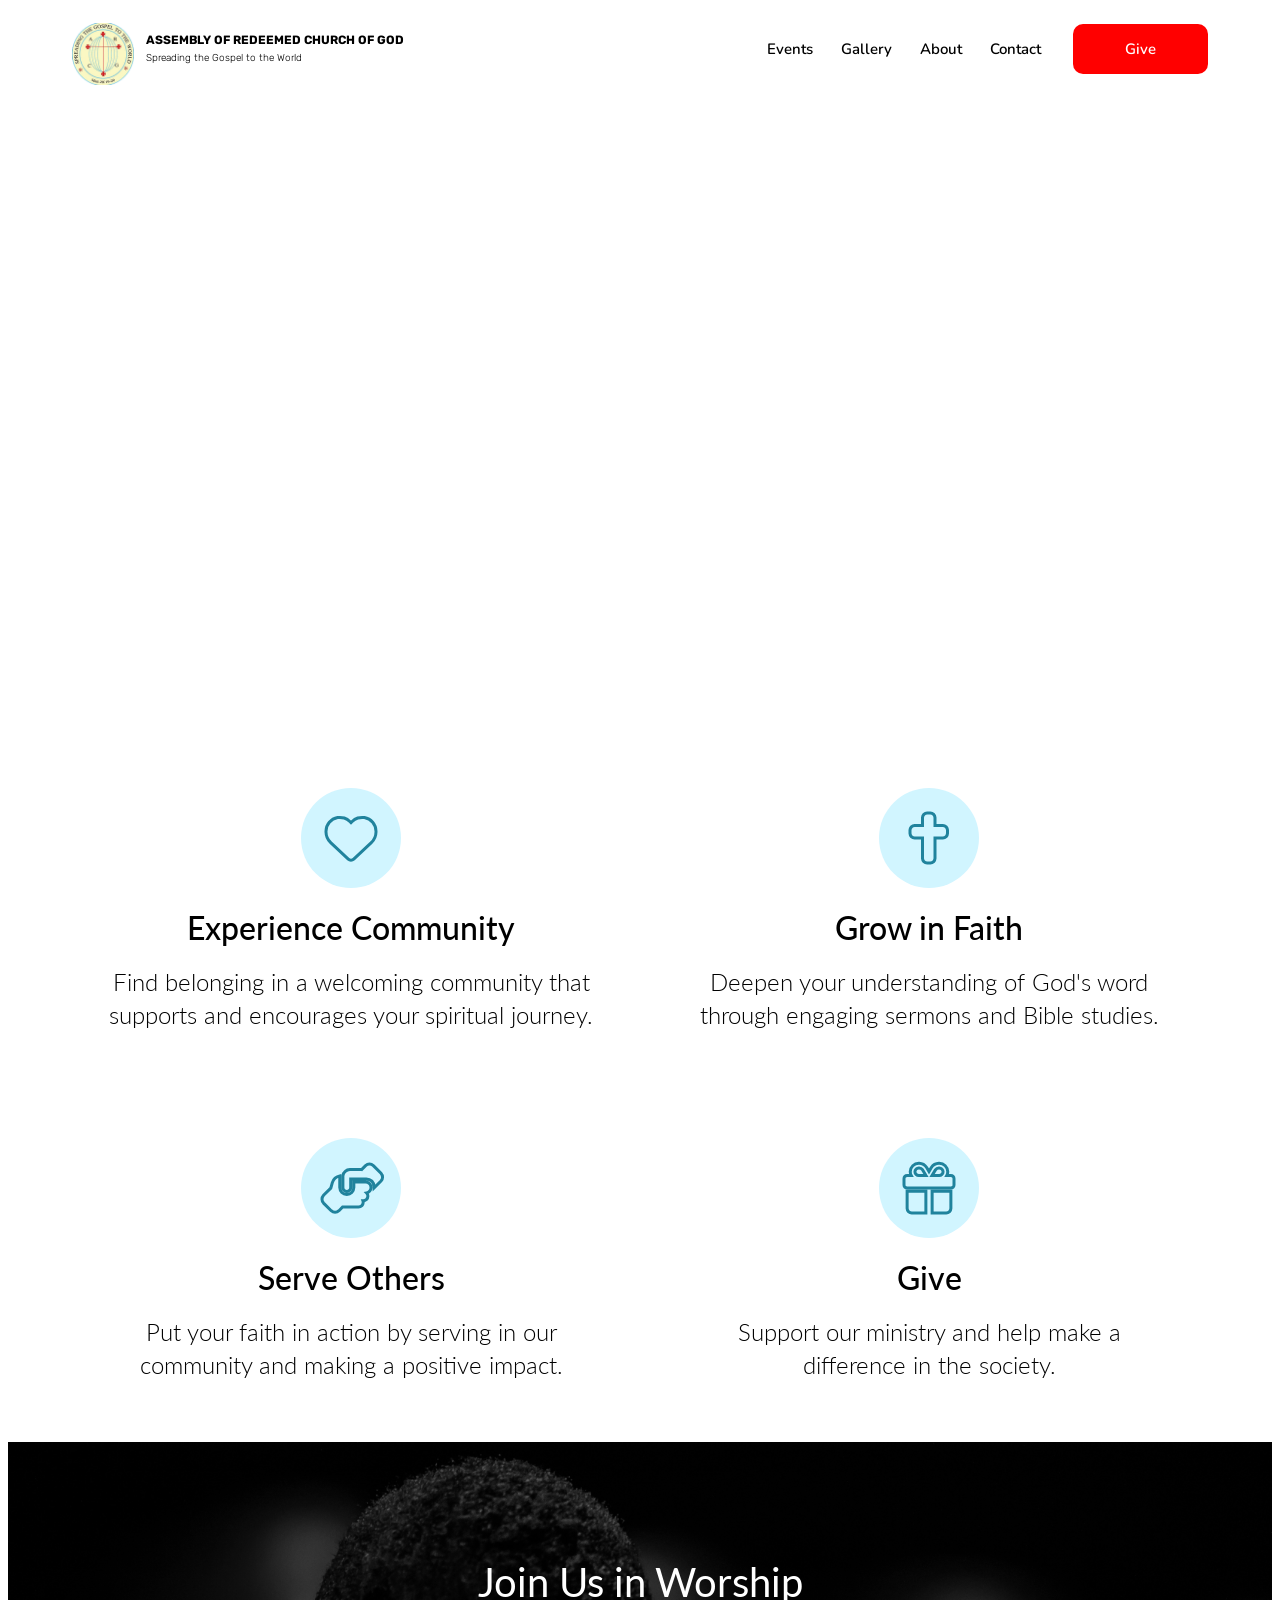
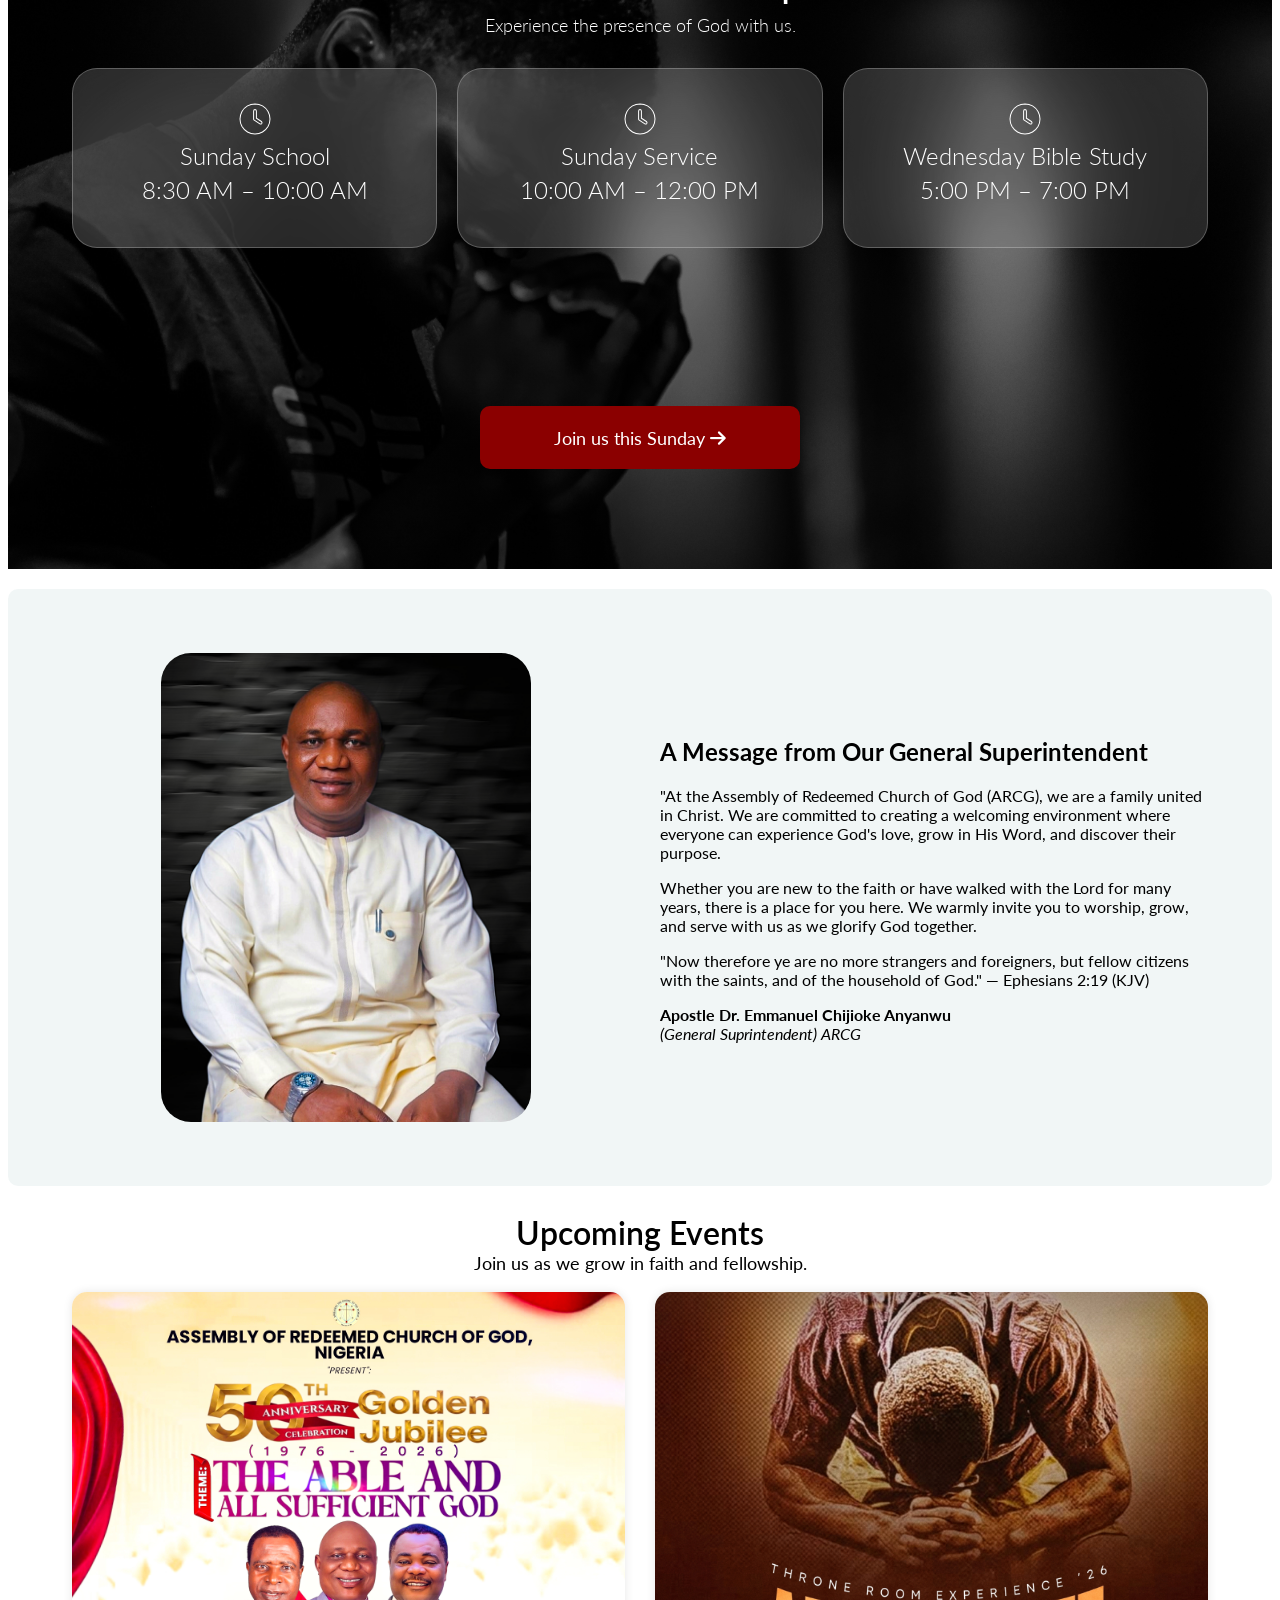
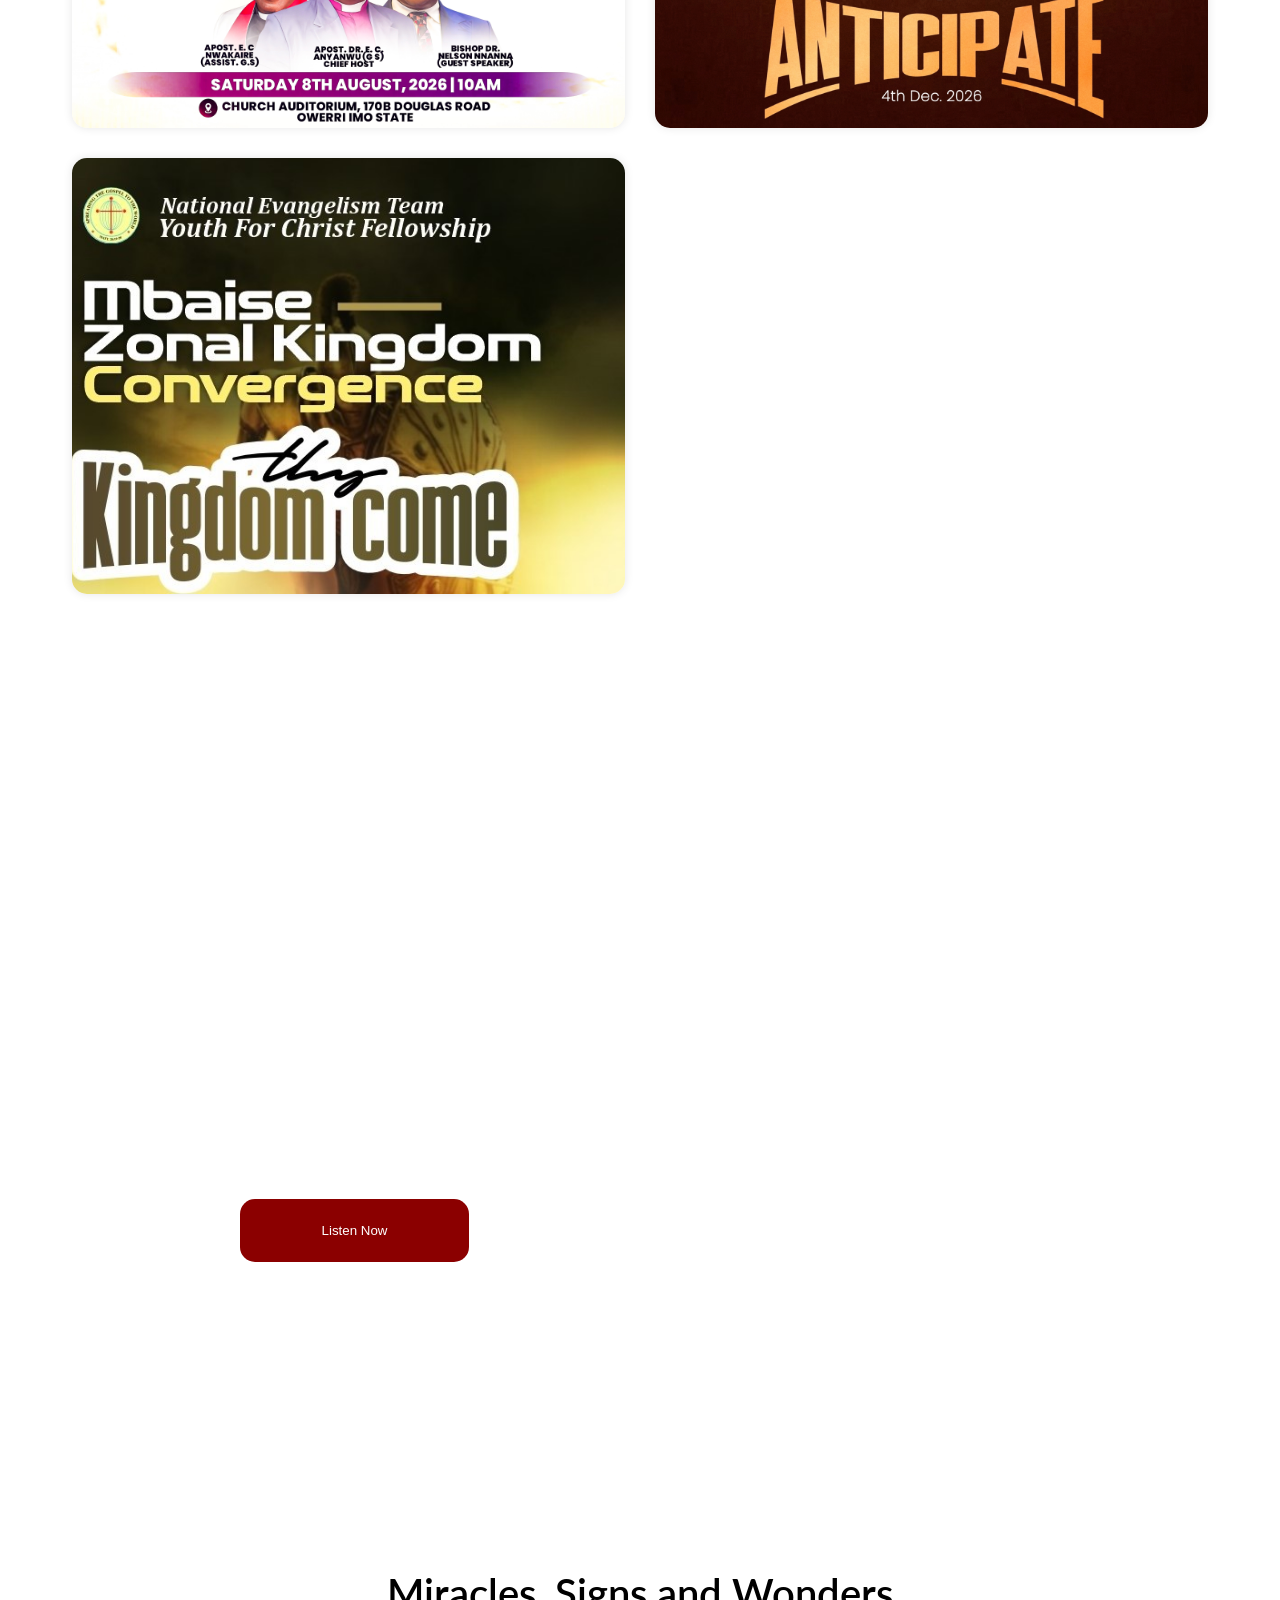
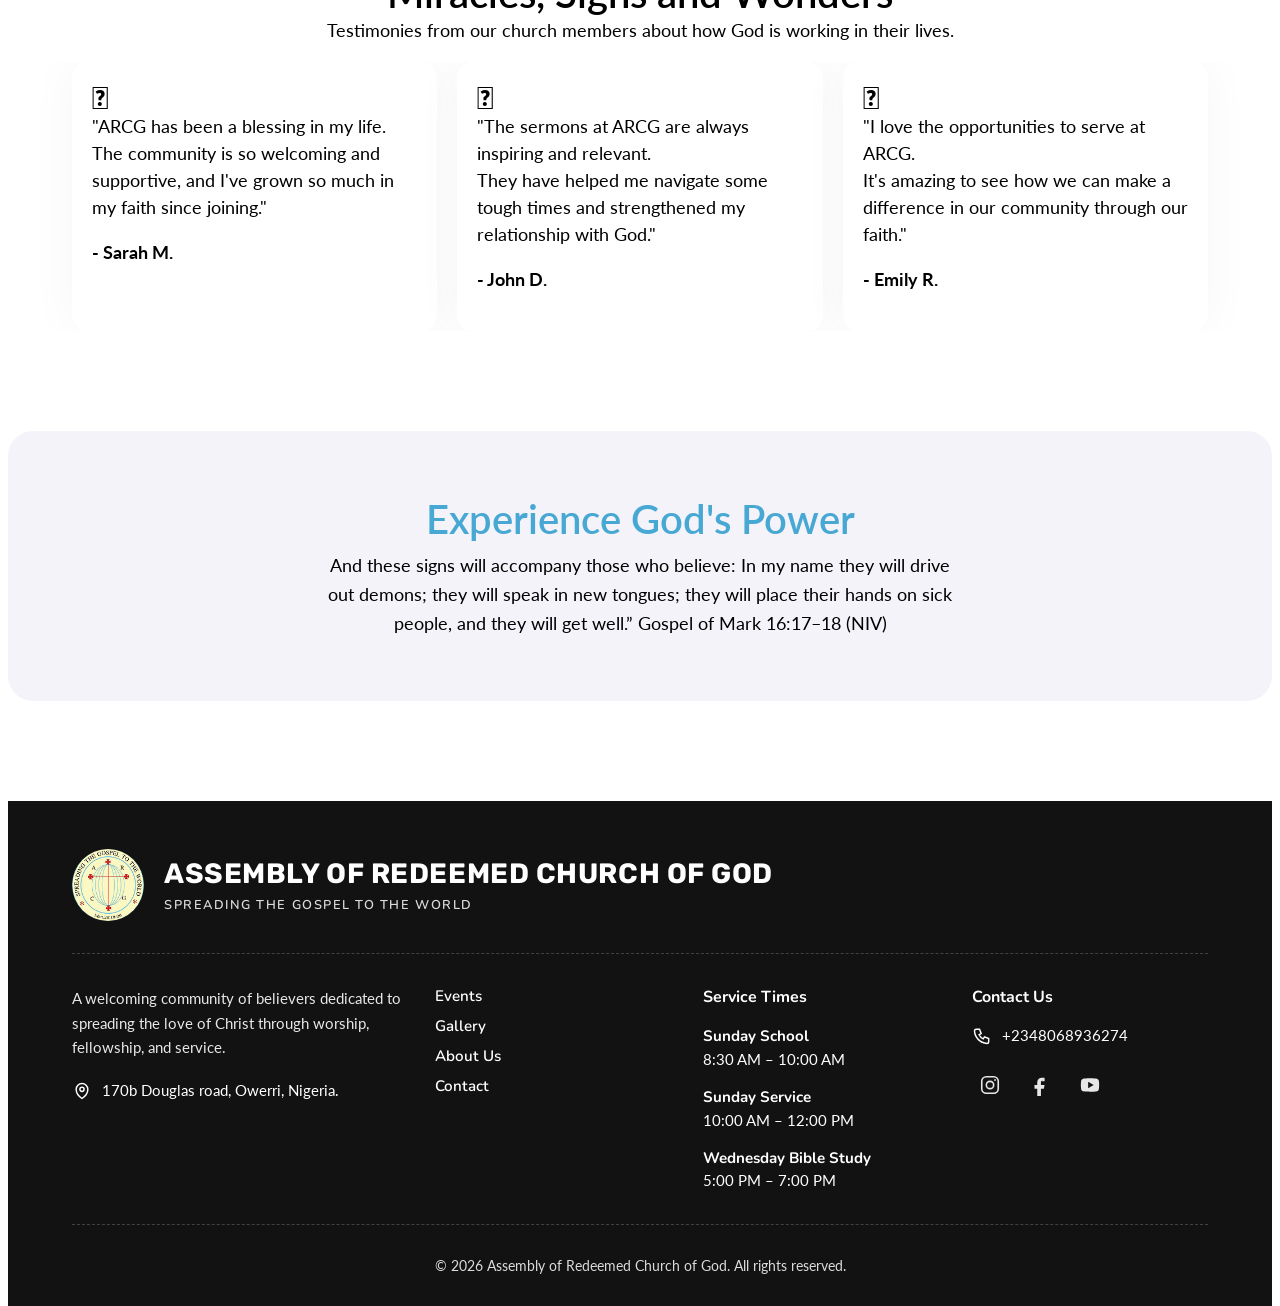
<file: index.html>
<!doctype html>
<html lang="en">

<head>
  <meta charset="UTF-8" />
  <meta name="viewport" content="width=device-width, initial-scale=1.0" />
  <title>ARCG</title>
  <link rel="icon" href="./assests/icon/logo_arcg.png" type="image/png" />

  <link rel="stylesheet" href="https://cdnjs.cloudflare.com/ajax/libs/font-awesome/6.5.1/css/all.min.css" />

  <link rel="preconnect" href="https://fonts.googleapis.com" />
  <link rel="preconnect" href="https://fonts.gstatic.com" crossorigin />
  <link
    href="https://fonts.googleapis.com/css2?family=Rubik:wght@400;700&family=Nunito:wght@400;600;700&family=Lato:wght@300;400&display=swap"
    rel="stylesheet" />

  <link rel="stylesheet" href="style/global.css" />
  <link rel="stylesheet" href="style/nav.css" />
  <link rel="stylesheet" href="style/home.css" />
  <link rel="stylesheet" href="style/footer.css" />
</head>

  <body>
    <!-- nav bar -->
   <div id="site-nav"></div>

  <!-- hero section -->
  <section class="container_hero">
    <div class="hero-content">
      <h1 class="hero_title">Find Your Purpose,<br> Find Your Faith</h1>
      <p class="hero_subtitle">
        Join our welcoming community as we worship, fellowship, grow, and
        serve together in faith and love.
      </p>
      
      <div class="hero_schedule">
        <p>Sunday School: 8:30 AM - 10:00 AM | Sunday Service: 10:00 AM - 12:00 PM | Wednesday Bible Study: 5:00 PM -
          7:00 PM </p>
      </div>
    </div>
  </section>

  <!-- Values section -->
  <section class="container values_container" aria-label="What we offer">
    <article class="grid_card grid_card--community">
      <div class="card">
        <i class="fa-solid fa-heart icon"></i>
        <h3>Experience Community</h3>
        <p>
          Find belonging in a welcoming community that supports and encourages
          your spiritual journey.
        </p>
      </div>
    </article>
    <article class="grid_card grid_card--faith">
      <div class="card">
        <i class="fa-solid fa-cross icon"></i>
        <h3>Grow in Faith</h3>
        <p>
          Deepen your understanding of God's word through engaging sermons and
          Bible studies.
        </p>
      </div>
    </article>
    <article class="grid_card grid_card--serve">
      <div class="card">
        <i class="fa-solid fa-hands-helping icon"></i>
        <h3>Serve Others</h3>
        <p>
          Put your faith in action by serving in our community and making a
          positive impact.
        </p>
      </div>
    </article>
    <article class="grid_card grid_card--give">
      <div class="card">
        <i class="fa-solid fa-gift icon"></i>
        <h3>Give</h3>
        <p>Support our ministry and help make a difference in the society.</p>
      </div>
    </article>
  </section>

  <!-- Join Us in Worship section -->
  <section class="worship_bg">
    <div class="container worship_container">
      <div class="content_message">
        <h4>Join Us in Worship</h4>
        <p>Experience the presence of God with us.</p>
      </div>
      <div class="schedule_content">
        <div class="service_schedule">
          <i class="fa-solid fa-clock icon_time"></i>
          <p>Sunday School<br />8:30 AM – 10:00 AM</p>
        </div>
        <div class="service_schedule">
          <i class="fa-solid fa-clock icon_time"></i>
          <p>Sunday Service<br />10:00 AM – 12:00 PM</p>
        </div>
        <div class="service_schedule">
          <i class="fa-solid fa-clock icon_time"></i>
          <p>Wednesday Bible Study<br />5:00 PM – 7:00 PM</p>
        </div>
      </div>
      <button type="button" class="join_us_button">
        Join us this Sunday
        <i class="fa-solid fa-arrow-right"></i>
      </button>
    </div>
  </section>

  <section>
    <div class="message_container">
      <div>
        <img src="./assests/imgs/homepage/apst.emma.png" alt="Apostle Emma" class="pastor_image h" loading="lazy" width="370"
          height="480" />
      </div>
      <div class="message_content">
        <h2>A Message from Our General Superintendent</h2>
        <p>
          "At the Assembly of Redeemed Church of God (ARCG), we are a family united in Christ. We are committed to
          creating a welcoming environment where everyone can experience God's love, grow in His Word, and discover
          their purpose.
        <p>
          Whether you are new to the faith or have walked with the Lord for many years, there is a place for you here.
          We warmly invite you to worship, grow, and serve with us as we glorify God together.
        </p>
        <p>
          "Now therefore ye are no more strangers and foreigners, but fellow citizens with the saints, and of the
          household of God." — Ephesians 2:19 (KJV)
        </p>

        </p>
        <p><strong>Apostle Dr. Emmanuel Chijioke Anyanwu</strong><br><i>(General Suprintendent) ARCG</i></p>
      </div>
    </div>
  </section>

  <section class="events_container">
    <div class="events_message">
      <h2>Upcoming Events</h2>
      <p>Join us as we grow in faith and fellowship.</p>
    </div>
    <div class="events_grid">
      <div class="event_card1">
        <!-- <h3>Youth Conference</h3>
        <p>Join Us for a Day of Worship,<br> Learning and Fellowship<br> Designed For Our Youth</p>
        <div class="event_schedule">
          <p>Saturday, September 30th, 10:00 AM - 2:00 PM</p>
        </div> -->
      </div>

      <div class="event_card2"></div>
        <div class="event_card3"></div>
      

      </div>
    </div>
  </section>
  
  

  <section class="sermon_container">
    <div class="sermon_heading">
      <h2>Latest Sermon</h2>
      <p>Listen to our most recent message</p>
    </div>
    <div class="sermon_content">
      <div class="sermon_title">
        <i class="fa-solid fa-play icon1"></i>
        <h2>Walking in Faith</h2>
        <p>Apostle Emmanuel Chijioke Anyanwu</p>
        <p class="sermon_date">September 2026</p>
        <button>Listen Now</button>
      </div>
      <div class="sermon_message">
        <p>Faith is taking the first step even when you don't see the whole<br> staircase.
          In this sermon we explore how to strengthen our faith<br> and trust God's promises
          for our lives. We'll learn practical ways to<br> overcome doubt and walk confidently
          in the promises of God.</p>
        <div class="sermon_quote">
          <p>"For we walk by faith and not by sight"</p>
          <p class="verse">- 2 Corithians 5:7</p>
          <p class="sermon_archive">View all sermons<i class="fa-solid fa-arrow-right icon2"></i></p>
        </div>
      </div>
    </div>
  </section>

  <section class="testimony_container">
    <div class="testimony_heading">
      <h2>Miracles, Signs and Wonders</h2>
      <p>Testimonies from our church members about how God is working in their lives.</p>
    </div>
    <div class="testimony_content">
      <div class="testimony_card">
        <i class="fa-solid fa-quote-right icon_quote"></i>
        <p>"ARCG has been a blessing in my life.<br>
          The community is so welcoming and supportive,
          and I've grown so much in my faith since joining."</p>
        <p><strong>- Sarah M.</strong></p>
      </div>
      <div class="testimony_card">
        <i class="fa-solid fa-quote-right icon_quote"></i>
        <p>"The sermons at ARCG are always inspiring and relevant.<br>
          They have helped me navigate some tough times and strengthened
          my relationship with God."</p>
        <p><strong>- John D.</strong></p>
      </div>
      <div class="testimony_card">
        <i class="fa-solid fa-quote-right icon_quote"></i>
        <p>"I love the opportunities to serve at ARCG.<br>
          It's amazing to see how we can make a difference
          in our community through our faith."</p>
        <p><strong>- Emily R.</strong></p>
    </div>
  </section>

  <section class="scripture_container">
    <div class="scripture_message">
      <h2>Experience God's Power</h2>
      <p>
        And these signs will accompany those who believe: In my name they will drive out demons; they will speak in new
        tongues; they will place their hands on sick people, and they will get well.” Gospel of Mark 16:17–18 (NIV)
      </p>
    </div>
  </section>

  <div id="site-footer"></div>

  <script src="script.js"></script>
</body>

</html>
</file>
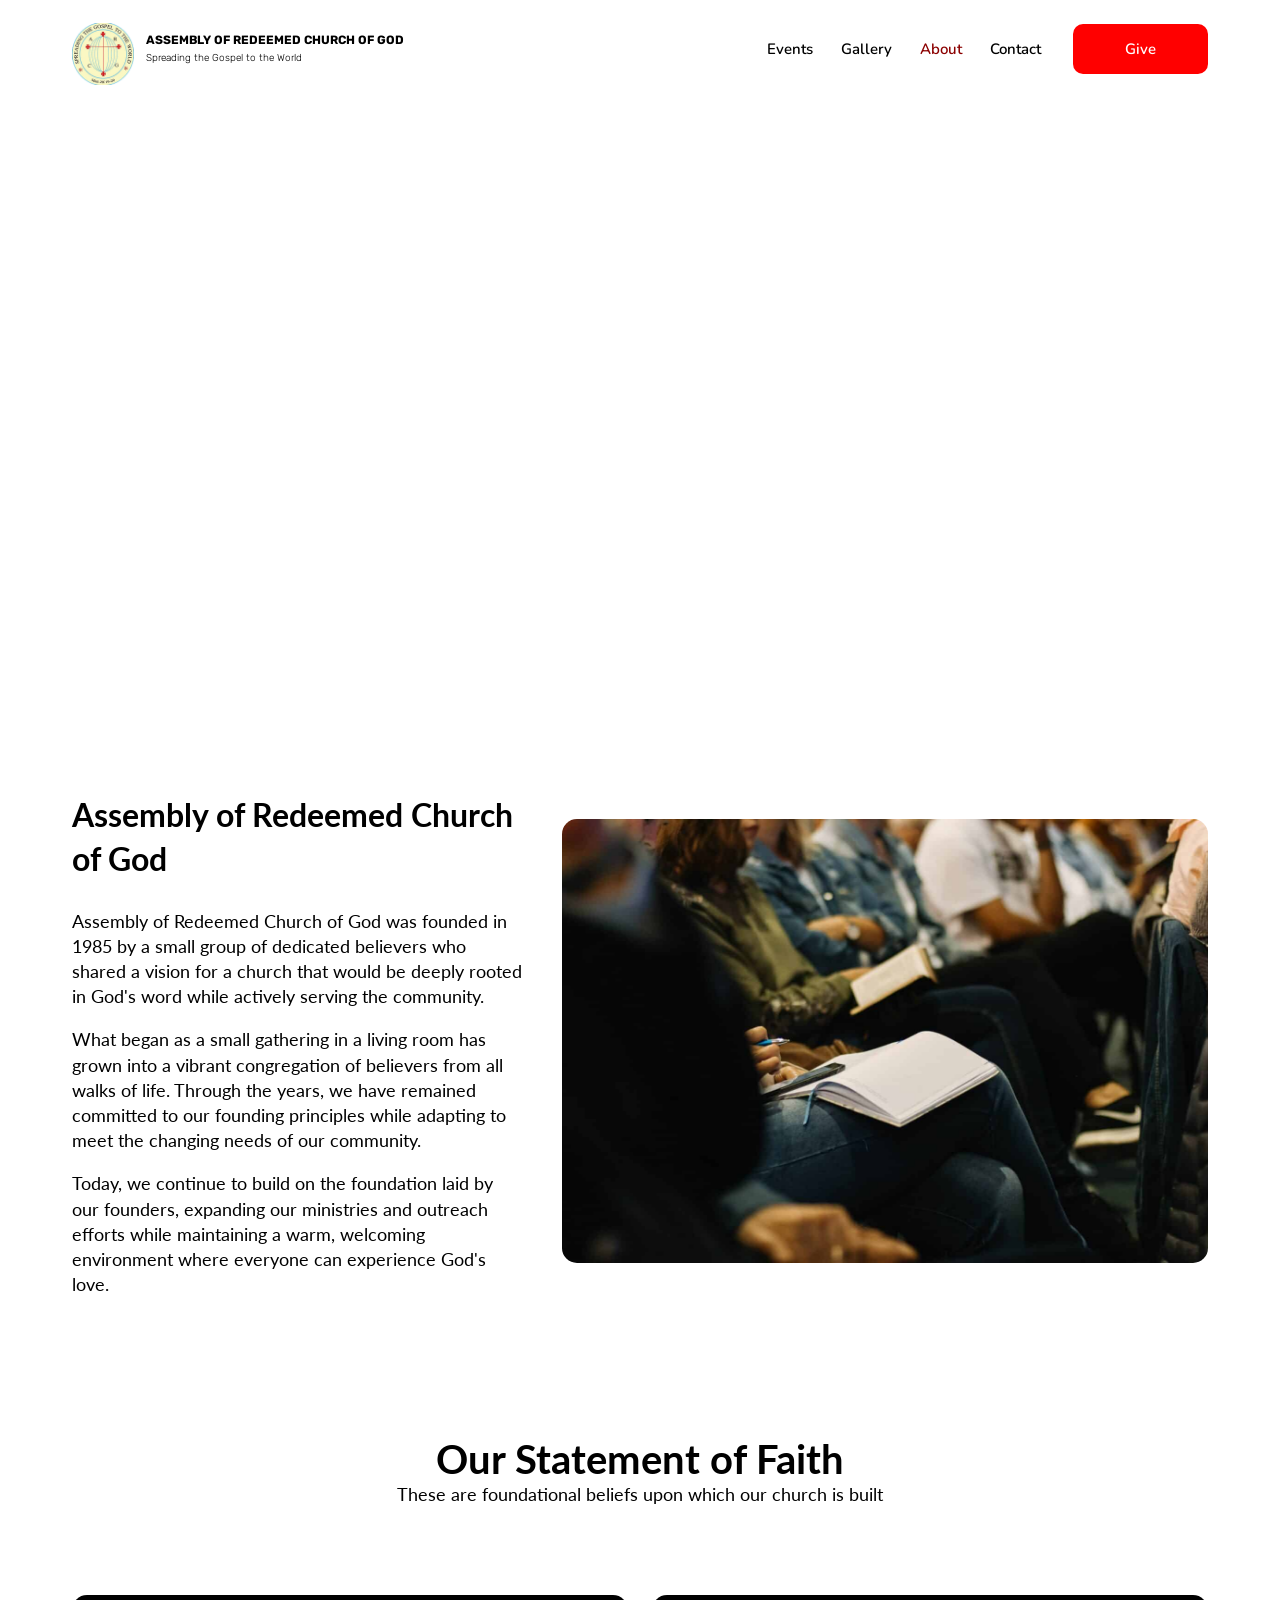
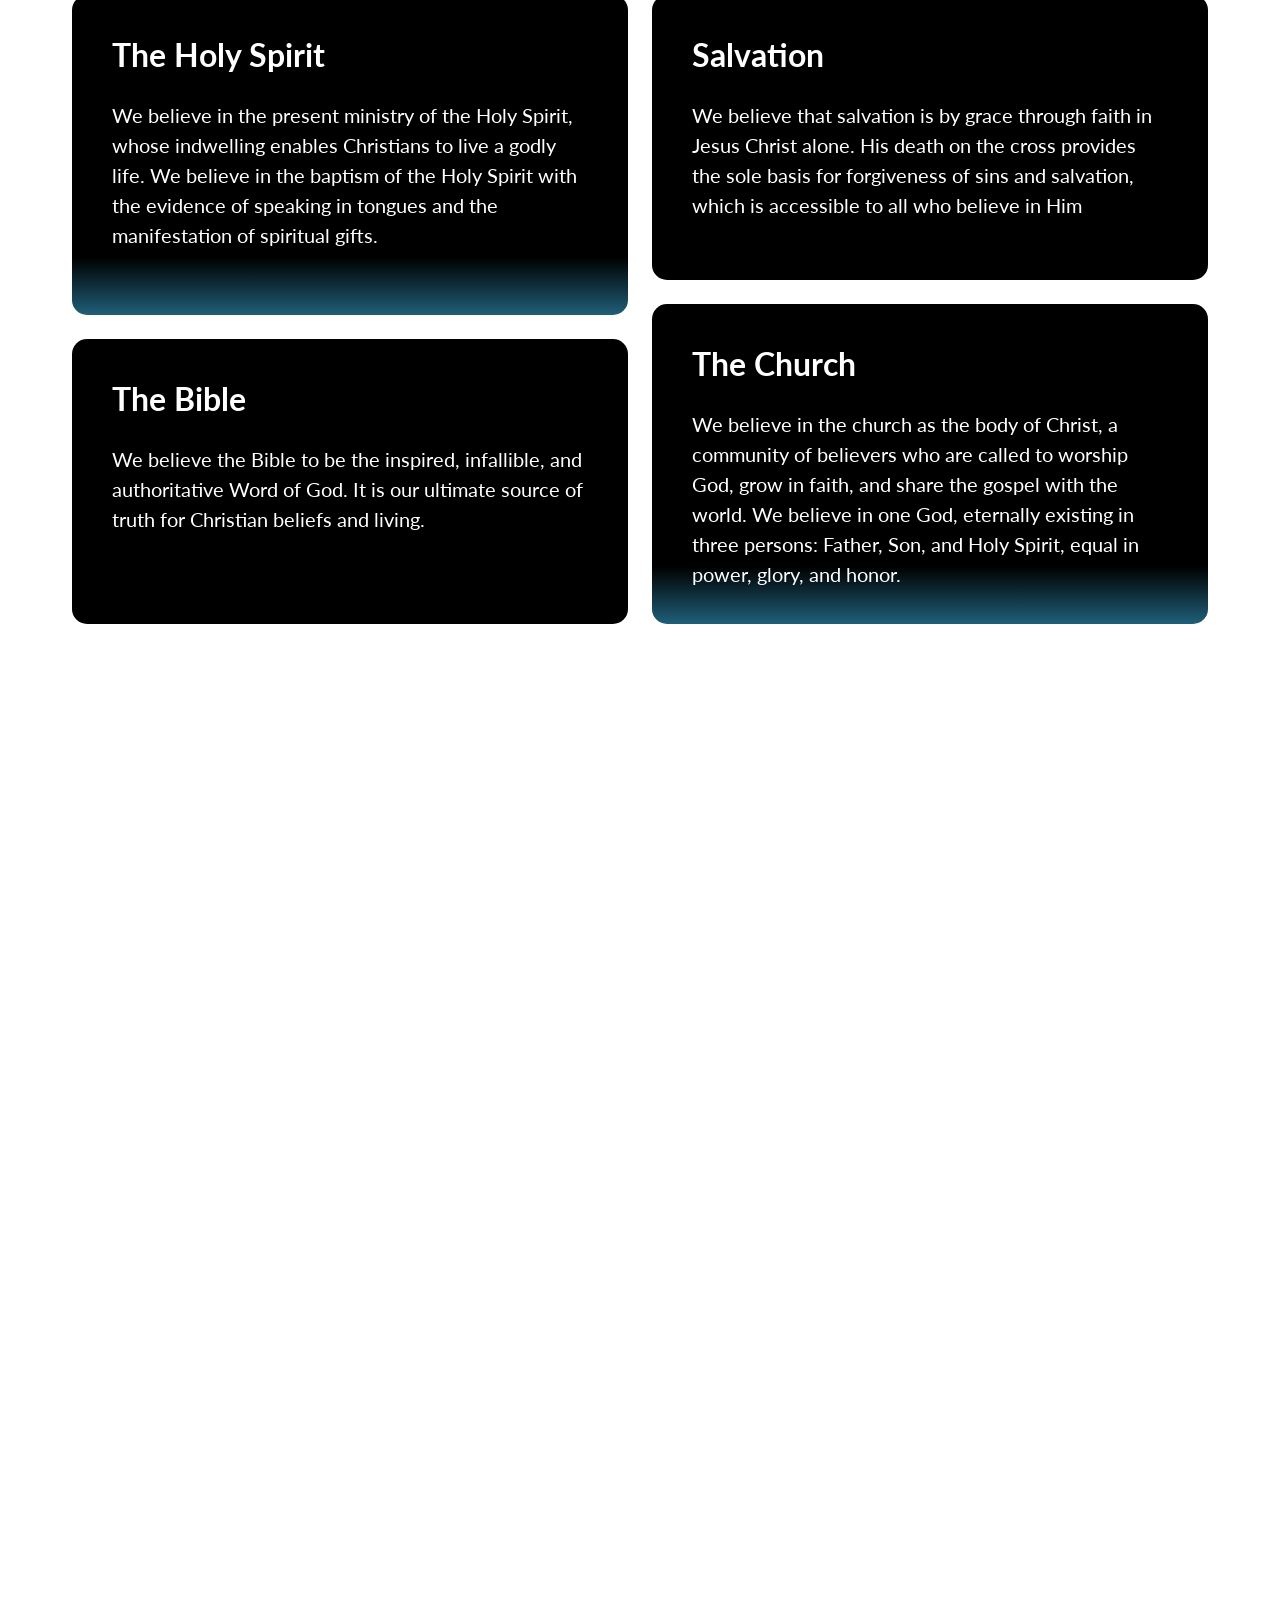
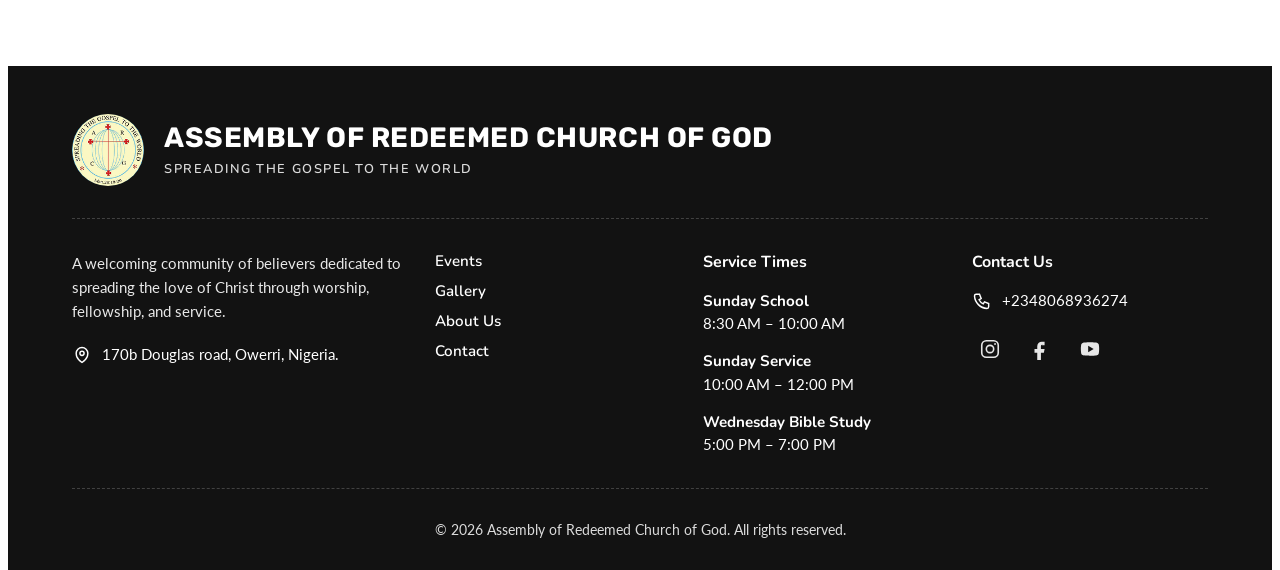
<file: about.html>
<!doctype html>
<html lang="en">

  <head>
    <meta charset="UTF-8" />
    <meta name="viewport" content="width=device-width, initial-scale=1.0" />
    <title>ARCG About</title>
    <link rel="icon" href="./assests/icon/logo_arcg.png" type="image/png" />

    <link rel="preconnect" href="https://fonts.googleapis.com" />
    <link rel="preconnect" href="https://fonts.gstatic.com" crossorigin />
    <link
    href="https://fonts.googleapis.com/css2?family=Rubik:wght@400;700&family=Nunito:wght@400;600;700&family=Lato:wght@300;400&display=swap"
    rel="stylesheet" />
    <link rel="stylesheet" href="https://cdnjs.cloudflare.com/ajax/libs/font-awesome/6.5.1/css/all.min.css" />


    <link rel="stylesheet" href="style/global.css" />
    <link rel="stylesheet" href="style/nav.css" />
    <link rel="stylesheet" href="style/home.css" />
    <link rel="stylesheet" href="style/footer.css" />
    <link rel="stylesheet" href="style/about.css" />
  </head>

  <body>
    <div id="site-nav"></div>

    <section class="about_hero">
      <div class="hero_container_content">
        <h2>About Us</h2>
        <p>We are a Christ-centered family dedicated to spiritual growth,
          genuine fellowship, and transforming our world through the power
          of the Gospel. Here, every person is valued, every gift matters,
          and every soul has a place to call home.
        </p>
      </div>
    </section>

    <section class="container church_container">
      <div class="church_container_content">
      <h2>Assembly of Redeemed Church of God</h2>
      <p>Assembly of Redeemed Church of God was founded in 1985 by a small
        group of dedicated believers who shared a vision for a church that
        would be deeply rooted in God's word while actively serving the community.
      </p>
      <p>What began as a small gathering in a living room has grown into a vibrant
        congregation of believers from all walks of life. Through the years, we have
        remained committed to our founding principles while adapting to meet the changing needs of our community.
      </p>
      <p>Today, we continue to build on the foundation laid by our founders,
        expanding our ministries and outreach efforts while maintaining a warm,
        welcoming environment where everyone can experience God's love.
      </p>
      </div>
      <img src="./assests/imgs/about/church.jpg" class="church">
    </section>

    <section class="container foundation_container">
      <div class="foundation_container_content">
        <h2>Our Statement of Faith</h2>
        <p>These are foundational beliefs upon which our church is built</p>
      </div>
      <div class="foundation_content_cards">
        <div class="foundation_content_layout1">
          <div class="foundation_content_card1">
            <h2>The Holy Spirit</h2>
            <p>We believe in the present ministry of the Holy Spirit, whose indwelling
            enables Christians to live a godly life. We believe in the baptism of the
            Holy Spirit with the evidence of speaking in tongues and the manifestation of spiritual gifts.
            </p>
          </div>
        <div class="foundation_content_card2">
          <h2>The Bible</h2>
          <p>We believe the Bible to be the inspired, infallible, and authoritative Word of God.
            It is our ultimate source of truth for Christian beliefs and living.
          </p>
        </div>
      </div>
      <div class="foundation_content_layout1">
        <div class="foundation_content_card3">
          <h2>Salvation</h2>
          <p>We believe that salvation is by grace through faith in Jesus Christ alone. His death on
            the cross provides the sole basis for forgiveness of sins and salvation, which is accessible
            to all who believe in Him
          </p>
        </div>
        <div class="foundation_content_card4">
          <h2>The Church</h2>
          <p>We believe in the church as the body of Christ, a community of believers who are called to
            worship God, grow in faith, and share the gospel with the world.
            We believe in one God, eternally existing in three persons: Father, Son, and Holy Spirit,
            equal in power, glory, and honor.
          </p>
        </div>
      </div>
    </div>
  </section>

  <section class="sermon_container">
    <div class="sermon_heading">
      <h2>Latest Sermon</h2>
      <p>Listen to our most recent message</p>
    </div>
    <div class="sermon_content">
      <div class="sermon_title">
        <i class="fa-solid fa-play icon1"></i>
        <h2>Walking in Faith</h2>
        <p>Apostle Emmanuel Chijioke Anyanwu</p>
        <p class="sermon_date">September 2026</p>
        <button>Listen Now</button>
      </div>
      <div class="sermon_message">
        <p>Faith is taking the first step even when you don't see the whole<br> staircase.
          In this sermon we explore how to strengthen our faith<br> and trust God's promises
          for our lives. We'll learn practical ways to<br> overcome doubt and walk confidently
          in the promises of God.</p>
        <div class="sermon_quote">
          <p>"For we walk by faith and not by sight"</p>
          <p class="verse">- 2 Corithians 5:7</p>
          <p class="sermon_archive">View all sermons<i class="fa-solid fa-arrow-right icon2"></i></p>
        </div>
      </div>
    </div>
  </section>

  <div id="site-footer"></div>

  <script src="script.js"></script>
</body>
</html>
</file>
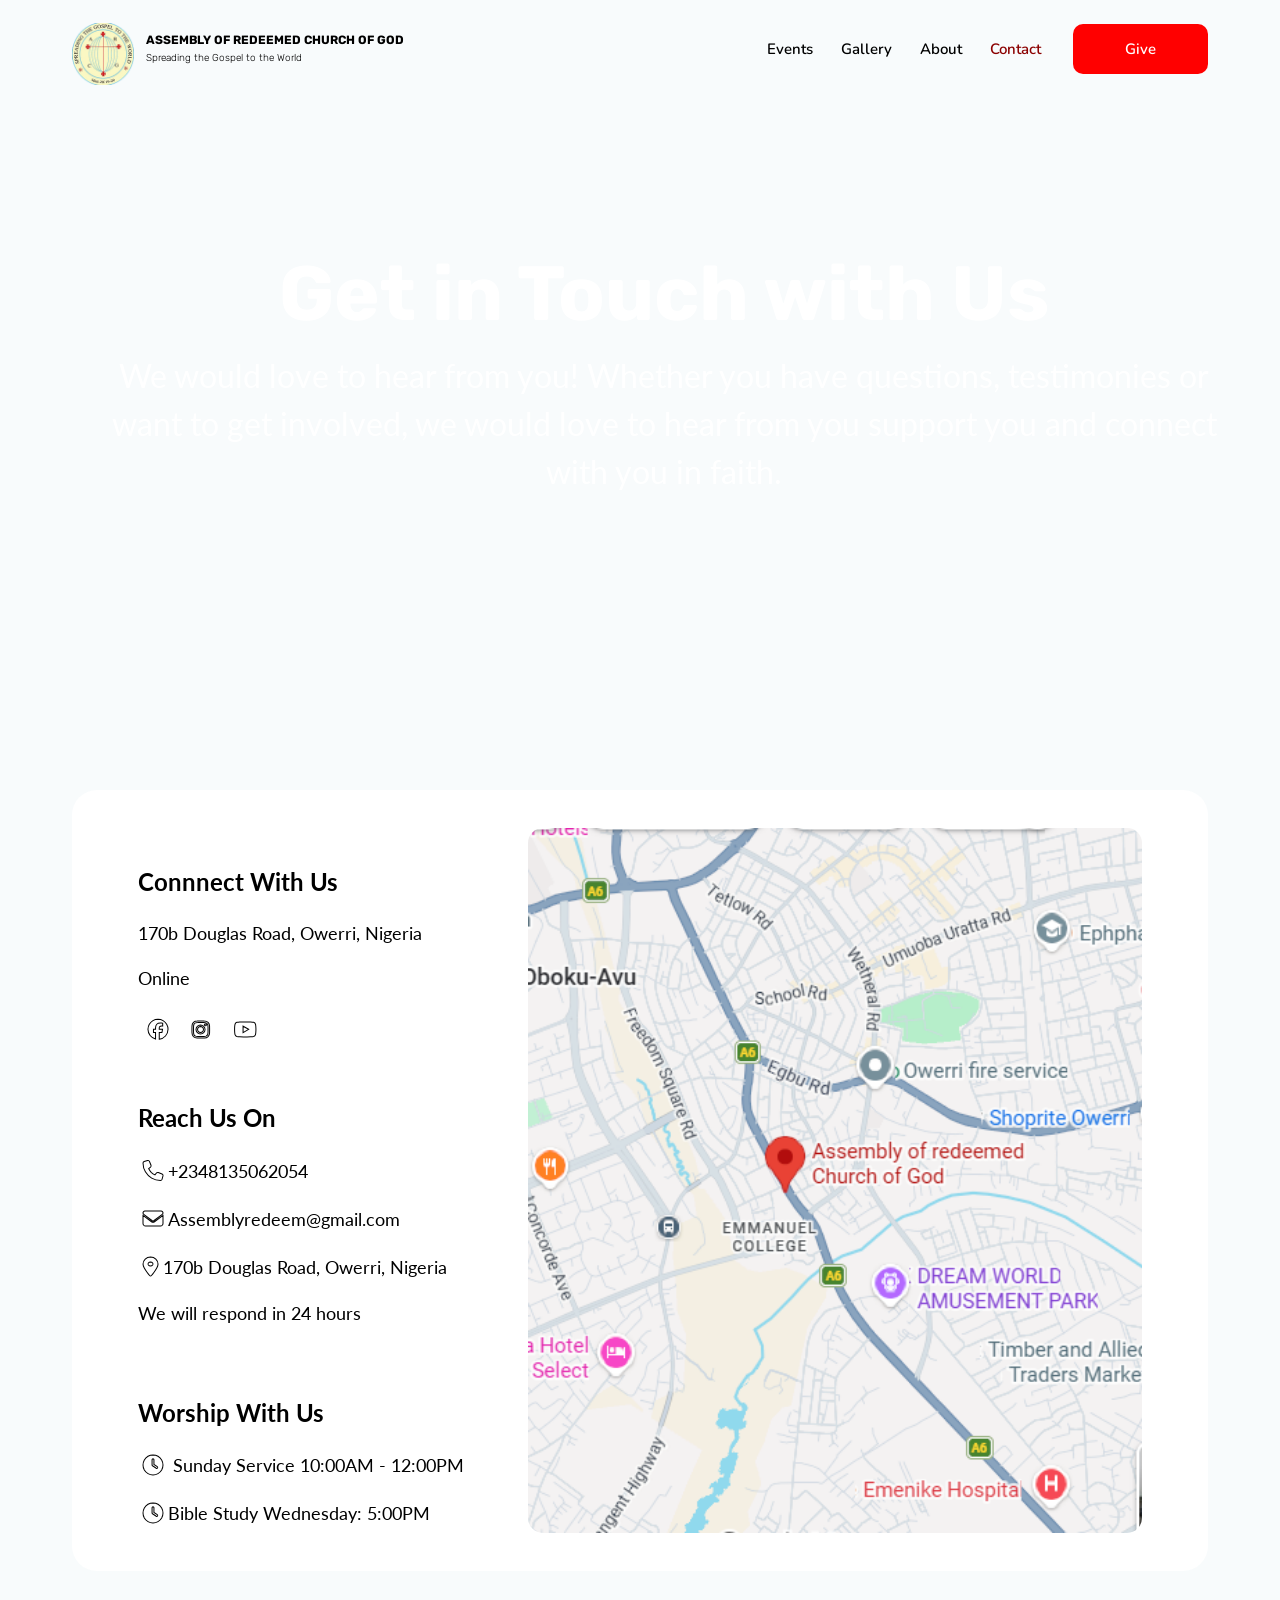
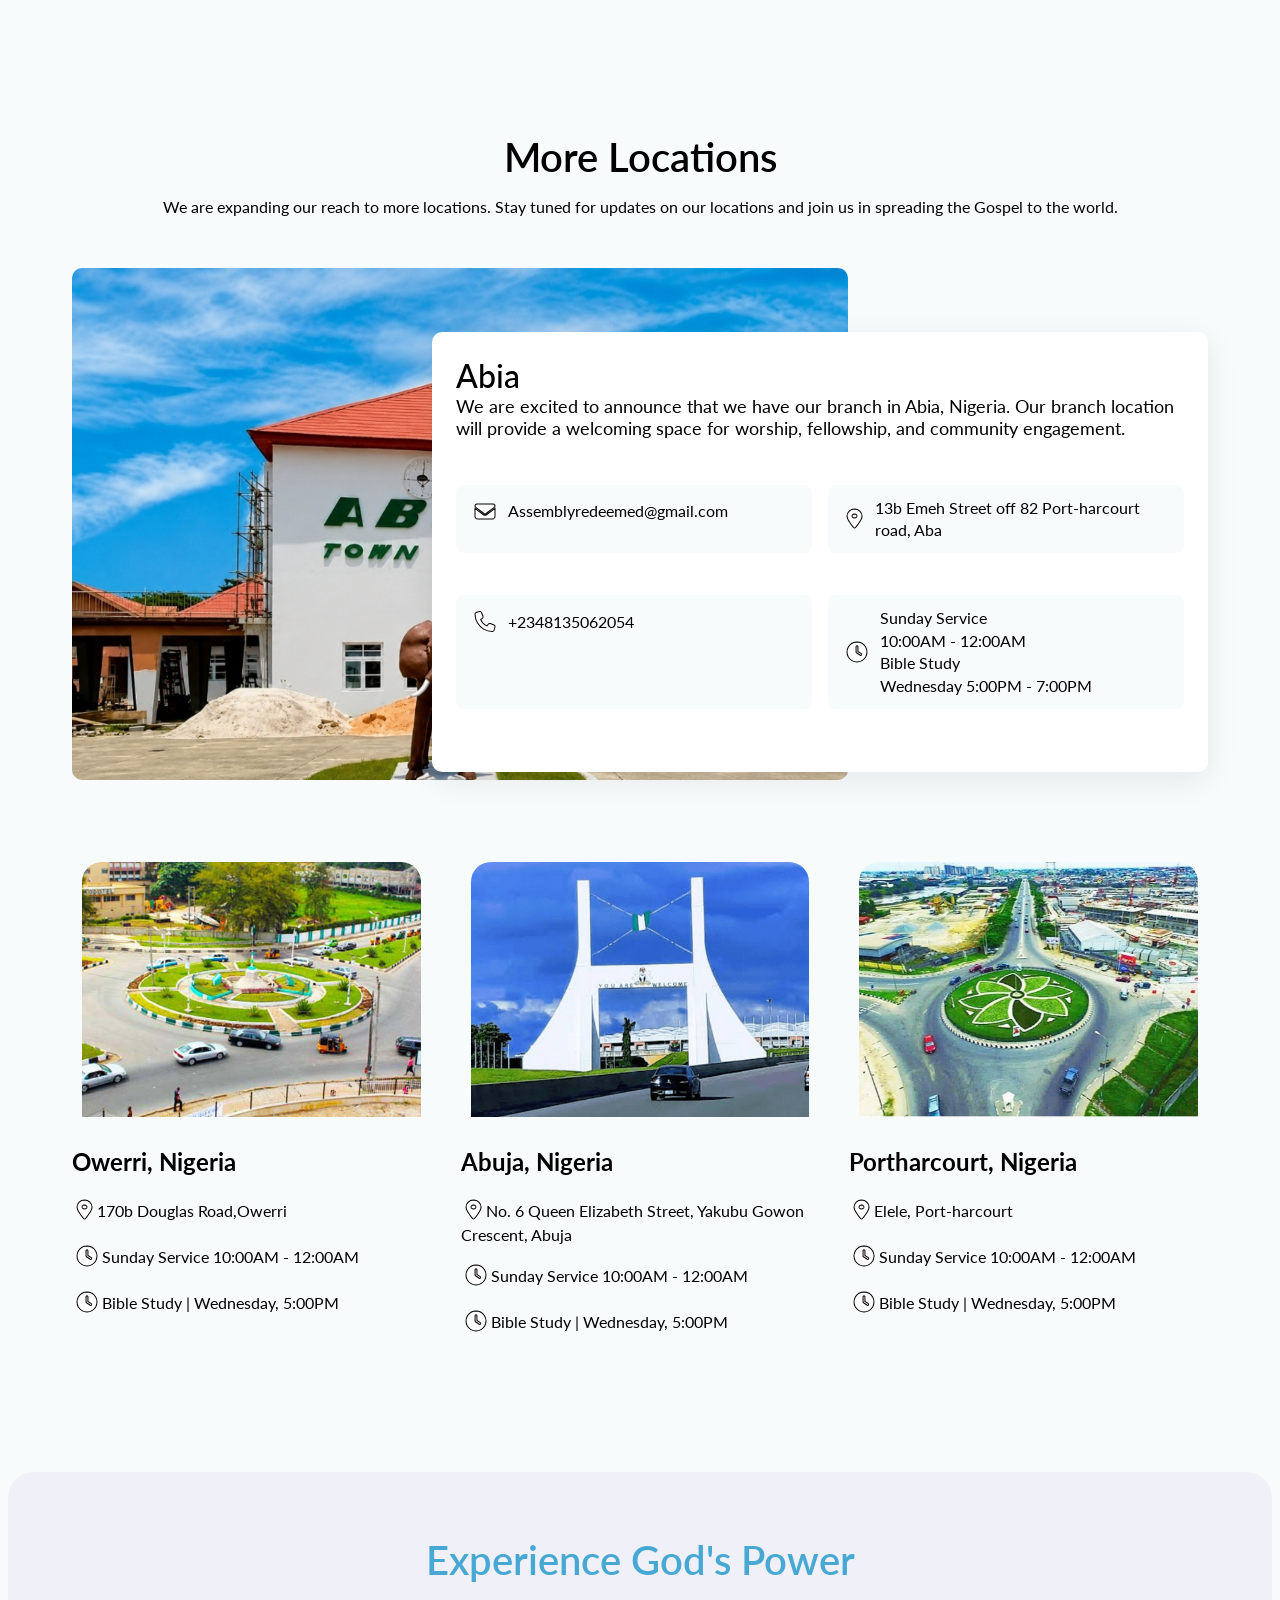
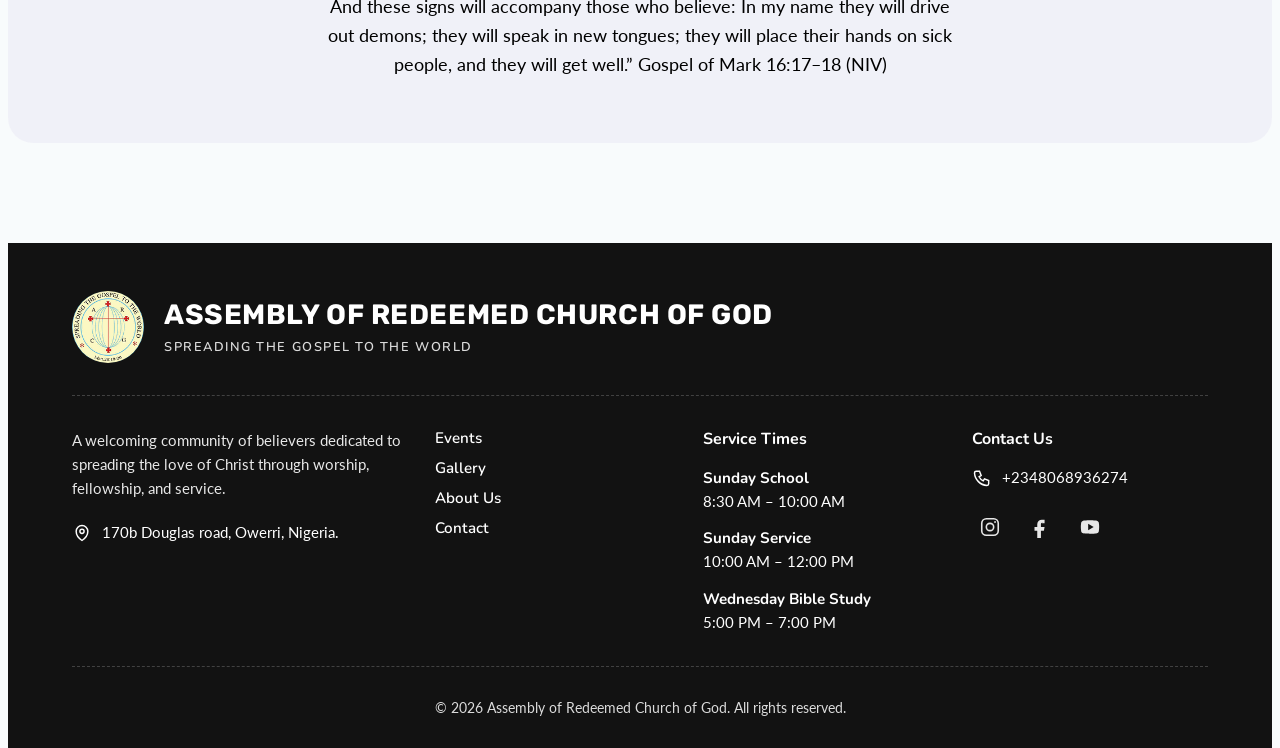
<file: contact.html>
<!doctype html>
<html lang="en">
  <head>
    <meta charset="UTF-8" />
    <meta name="viewport" content="width=device-width, initial-scale=1.0" />
    <title>ARCG Contact</title>
    <link rel="icon" href="./assests/icon/logo_arcg.png" type="image/png" />
    <link rel="preconnect" href="https://fonts.googleapis.com" />
    <link rel="preconnect" href="https://fonts.gstatic.com" crossorigin />
    <link
      href="https://fonts.googleapis.com/css2?family=Rubik:wght@400;700&family=Nunito:wght@400;600;700&family=Lato:wght@300;400&display=swap"
      rel="stylesheet"
    />
    <link
      rel="stylesheet"
      href="https://cdnjs.cloudflare.com/ajax/libs/font-awesome/6.5.1/css/all.min.css"
    />

    <link rel="stylesheet" href="style/global.css" />
    <link rel="stylesheet" href="style/nav.css" />
    <link rel="stylesheet" href="style/footer.css" />
    <link rel="stylesheet" href="style/contact.css" />
  </head>
  <body class="contact_body">
    <!-- Nav bar -->
    <div id="site-nav"></div>

    <section class="hero_container">
      <div class="hero_content">
        <h1>Get in Touch with Us</h1>
        <p>
          We would love to hear from you! Whether you have questions, 
          testimonies or want to get involved, we would love to hear
          from you support you and connect with you in faith.
        </p>
      </div>
    </section>

    <section class="contact_container">
      <div class="contact_hero">
        <div class="contact_content">
          <div class="contact_address">
            <h2>Connnect With Us</h2>
            <p>170b Douglas Road, Owerri, Nigeria</p>
            <p>Online</p>
            <i class="fa-brands fa-facebook"></i>
            <i class="fa-brands fa-instagram"></i>
            <i class="fa-brands fa-youtube"></i>
          </div>
          <div class="contact_number">
            <h2>Reach Us On</h2>
            <p><i class="fa-solid fa-phone icon_phone"></i>+2348135062054</p>
            <p>
              <i class="fa-solid fa-envelope icon_email"></i
              >Assemblyredeem@gmail.com
            </p>
            <p>
              <i class="fa-solid fa-location-dot icon_location"></i>170b Douglas
              Road, Owerri, Nigeria
            </p>
            <p class="action">We will respond in 24 hours</p>
          </div>
          <div class="contact_schedule">
            <h2>Worship With Us</h2>
            <p>
              <i class="fa-solid fa-clock icon_time"></i> Sunday Service 10:00AM
              - 12:00PM
            </p>
            <p>
              <i class="fa-solid fa-clock icon_time"></i>Bible Study Wednesday:
              5:00PM
            </p>
          </div>
        </div>
        <div>
          <img
            src="./assests/imgs/contact/churchMap.PNG"
            alt="ARCG Church Map"
            class="church_map"
            loading="lazy"
          />
        </div>
      </div>
    </section>

    <div class="location_heading">
      <h2>More Locations</h2>
      <p>
        We are expanding our reach to more locations. Stay tuned for updates on
        our locations and join us in spreading the Gospel to the world.
      </p>
    </div>

    <section class="container contact_location_section">
      <!-- left side of the page -->
      <div class="location_image"></div>

      <!-- right -->
      <div class="location_content">
        <div class="lagos_location">
          <h2>Abia</h2>
          <p>
            We are excited to announce that we have our branch in Abia,
            Nigeria. Our branch location will provide a welcoming space for
            worship, fellowship, and community engagement.
          </p>
        </div>
        <!-- contacts -->
        <div class="location_contact_cards">
          <div class="location_contact_card">
            <p><i class="fa-solid fa-envelope icon_evenlope"></i>Assemblyredeemed@gmail.com</p>
          </div>

          <div class="location_contact_card">
            <p><i class="fa-solid fa-location-dot icon_location"></i>13b Emeh Street off 82 Port-harcourt road, Aba</p>
          </div>

          <div class="location_contact_card">
            <p><i class="fa-solid fa-phone icon_phone"></i>+2348135062054</p>
          </div>
          <div class="location_contact_card">
            <p><i class="fa-solid fa-clock icon_clock"></i>Sunday Service<br> 10:00AM - 12:00AM<br> Bible Study<br> Wednesday 5:00PM - 7:00PM</p>
          </div>
        </div>
      </div>
    </section>

    <section class="branch_container">
      <div class="branch_content1">
        <img src="./assests/imgs/contact/owerri.jpg" alt="ARCG Owerri branch" loading="lazy" />
        <h2>Owerri, Nigeria</h2>
        <p>
          <i class="fa-solid fa-location-dot icon_location"></i>170b Douglas
          Road,Owerri
        </p>
        <p>
          <i class="fa-solid fa-clock icon_time"></i>Sunday Service 10:00AM -
          12:00AM
        </p>
        <p>
          <i class="fa-solid fa-clock icon_time"></i>Bible Study | Wednesday,
          5:00PM
        </p>
      </div>
      <div class="branch_content2">
        <img src="./assests/imgs/contact/abuja.png" alt="ARCG Abuja branch" loading="lazy" />
        <h2>Abuja, Nigeria</h2>
        <p>
          <i class="fa-solid fa-location-dot icon_location"></i>No. 6 Queen Elizabeth Street, Yakubu Gowon Crescent, Abuja
        </p>
        <p>
          <i class="fa-solid fa-clock icon_time"></i>Sunday Service 10:00AM -
          12:00AM
        </p>
        <p>
          <i class="fa-solid fa-clock icon_time"></i>Bible Study | Wednesday,
          5:00PM
        </p>
      </div>
      <div class="branch_content3">
        <img src="./assests/imgs/contact/portharcourt.jpg" alt="ARCG Port Harcourt branch" loading="lazy" />
        <h2>Portharcourt, Nigeria</h2>
        <p>
          <i class="fa-solid fa-location-dot icon_location"></i>Elele, Port-harcourt
        </p>
        <p>
          <i class="fa-solid fa-clock icon_time"></i>Sunday Service 10:00AM -
          12:00AM
        </p>
        <p>
          <i class="fa-solid fa-clock icon_time"></i>Bible Study | Wednesday,
          5:00PM
        </p>
      </div>
    </section>

    <section class="scripture_container">
    <div class="scripture_message">
      <h2>Experience God's Power</h2>
      <p>
        And these signs will accompany those who believe: In my name they will drive out demons; they will speak in new
        tongues; they will place their hands on sick people, and they will get well.” Gospel of Mark 16:17–18 (NIV)
      </p>
    </div>
  </section>

    <div id="site-footer"></div>

    <script src="script.js"></script>
  </body>
</html>
</file>
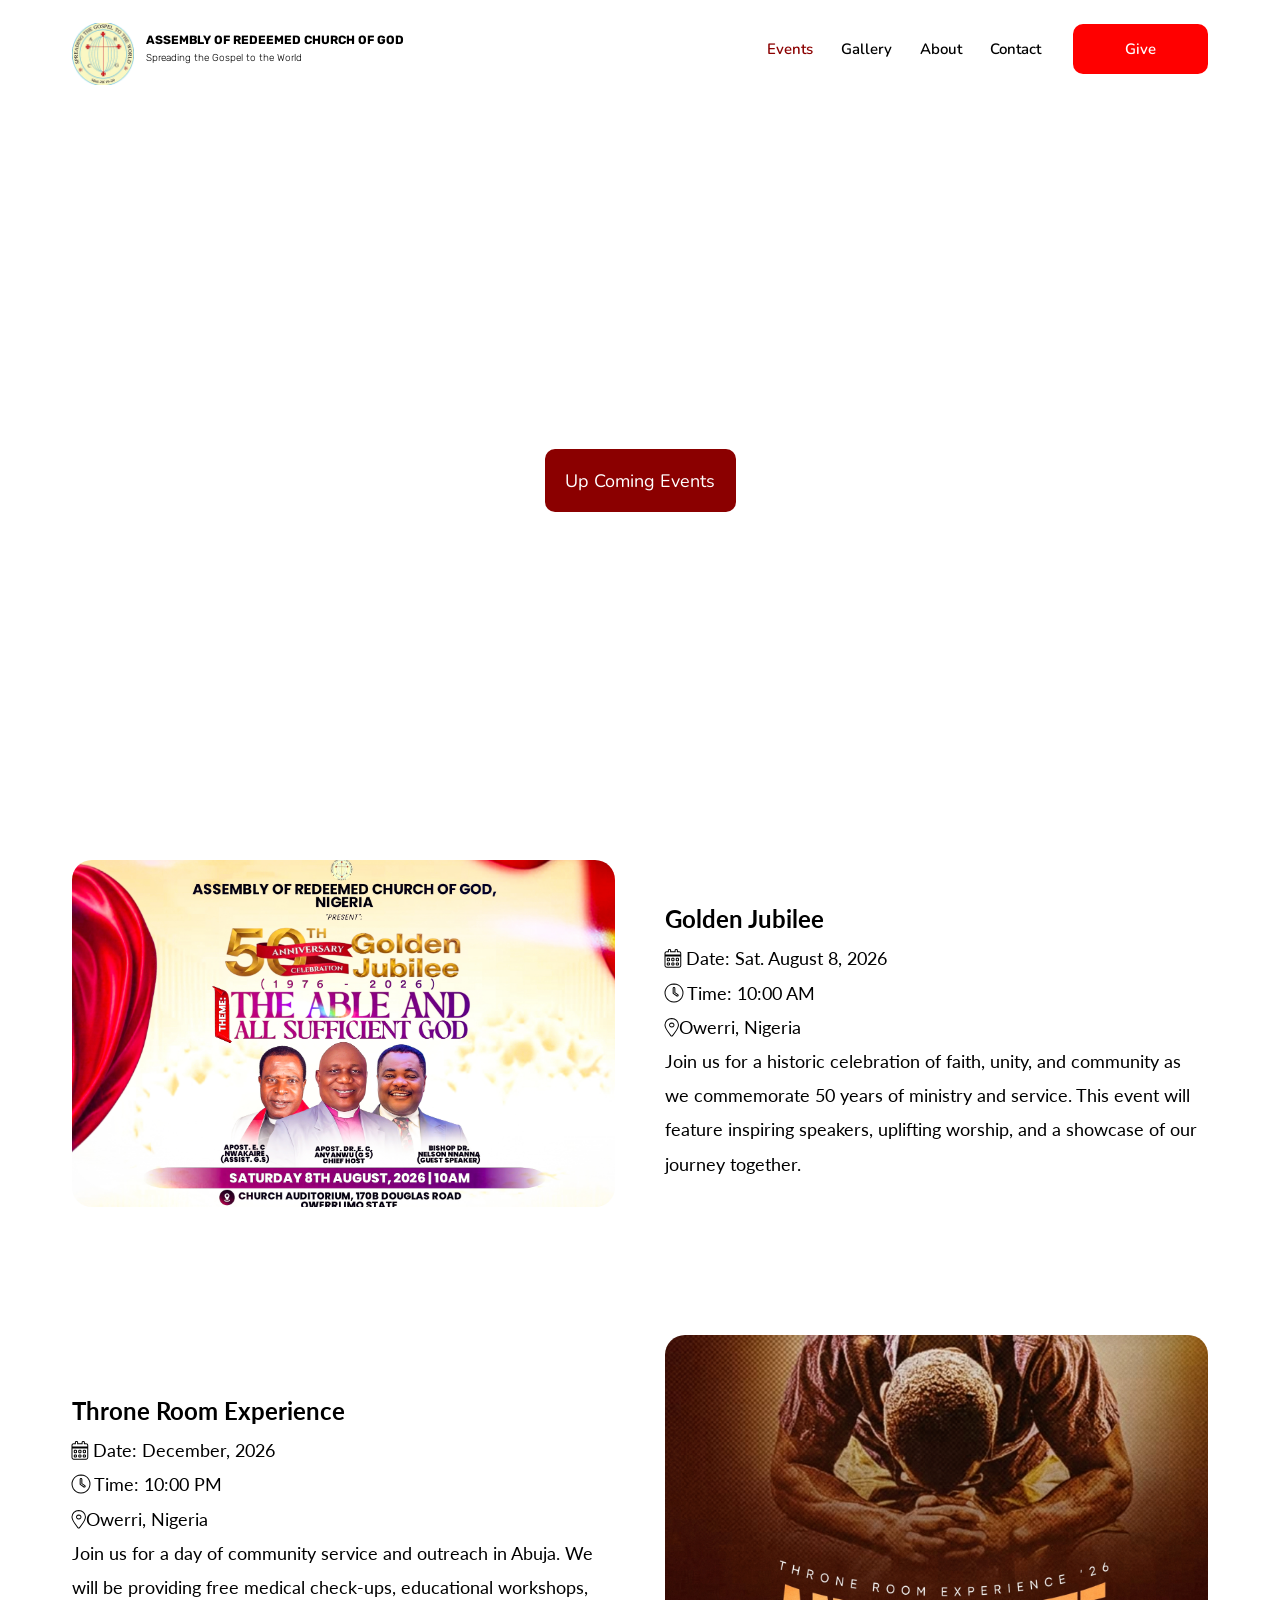
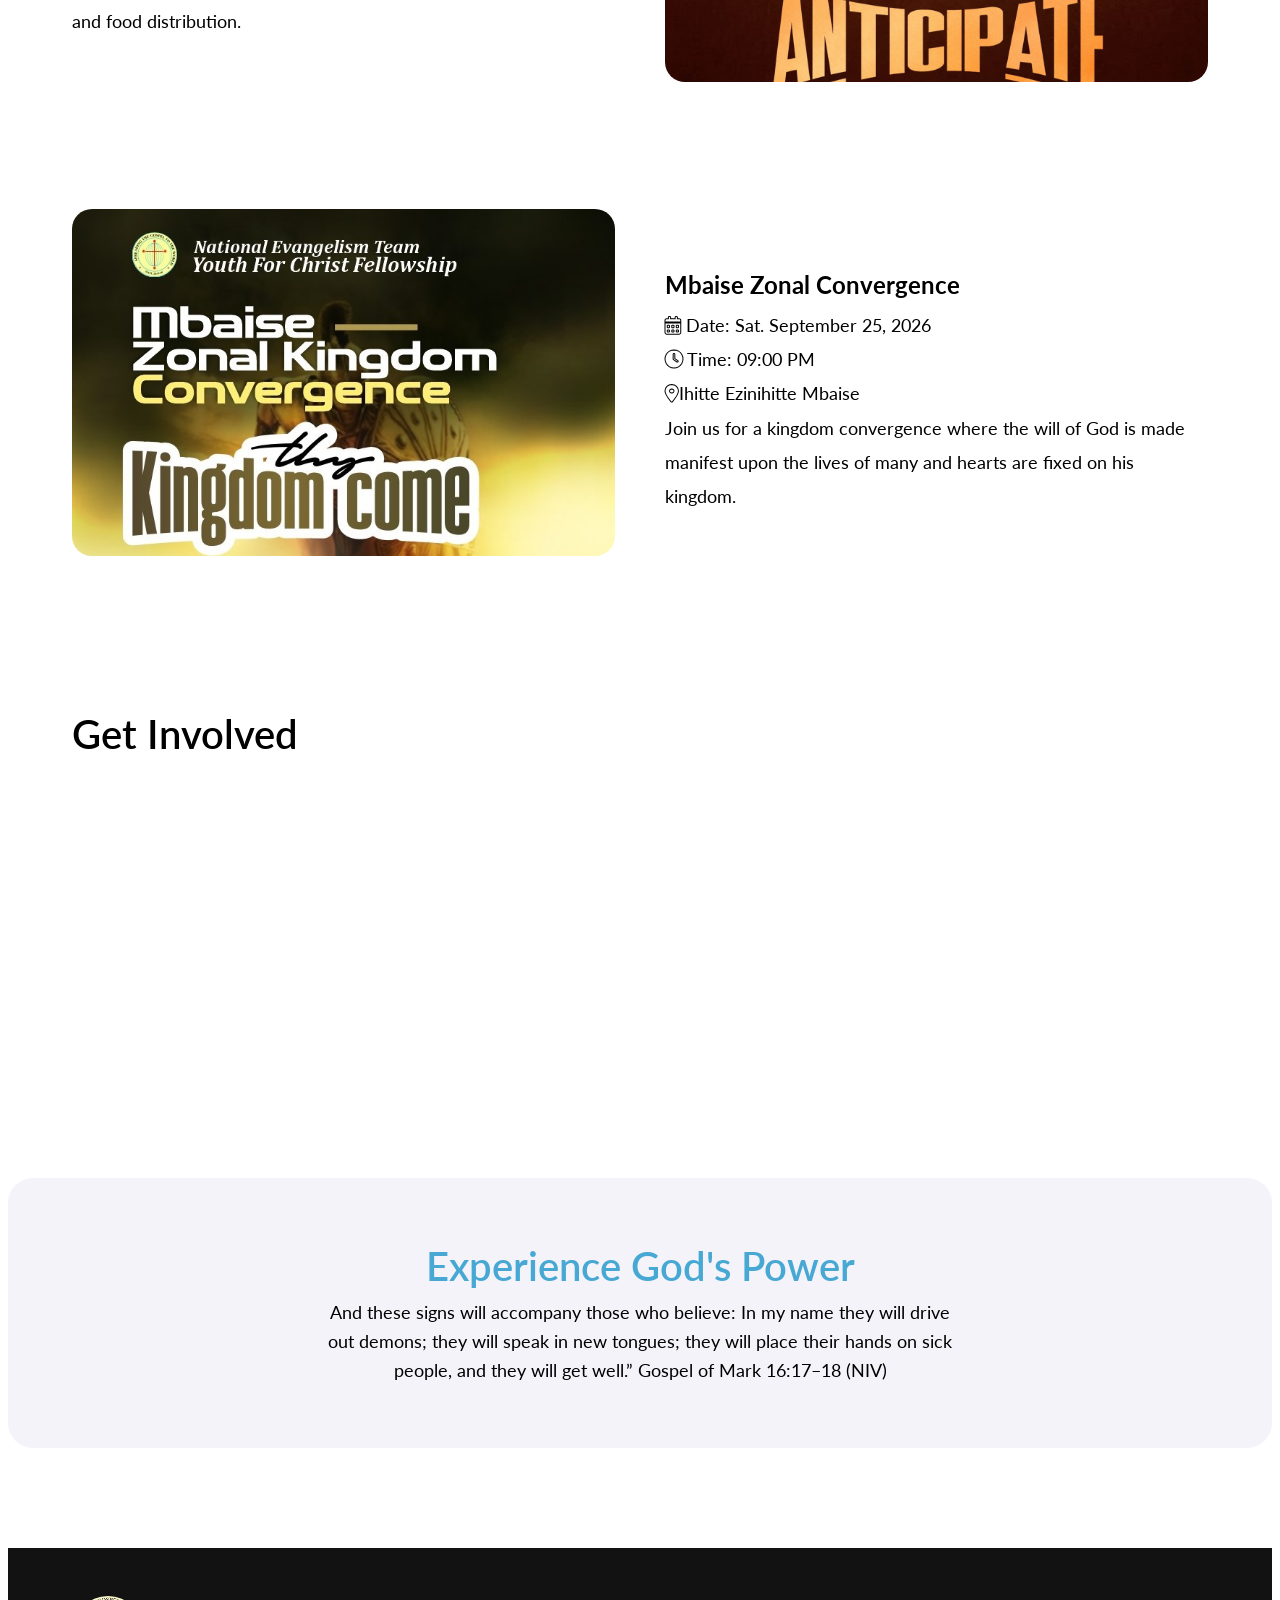
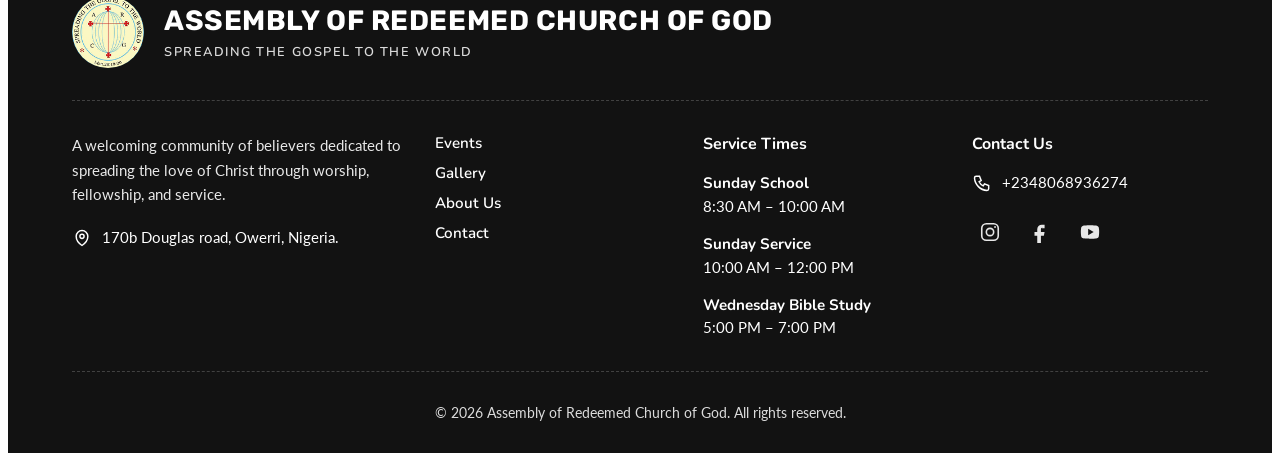
<file: event.html>
<!doctype html>
<html lang="en">
  <head>
    <meta charset="UTF-8" />
    <meta name="viewport" content="width=device-width, initial-scale=1.0" />
    <title>ARCG Events</title>

    <link
      rel="stylesheet"
      href="https://cdnjs.cloudflare.com/ajax/libs/font-awesome/6.5.1/css/all.min.css"
    />
    <link rel="icon" href="./assests/icon/logo_arcg.png" type="image/png" />
    <link rel="preconnect" href="https://fonts.googleapis.com" />
    <link rel="preconnect" href="https://fonts.gstatic.com" crossorigin />
    <link
      href="https://fonts.googleapis.com/css2?family=Rubik:wght@400;700&family=Nunito:wght@400;600;700&family=Lato:wght@300;400&display=swap"
      rel="stylesheet"
    />

    <link rel="stylesheet" href="style/global.css" />
    <link rel="stylesheet" href="style/nav.css" />
    <link rel="stylesheet" href="style/footer.css" />
    <link rel="stylesheet" href="style/event.css" />
  </head>
  <body>
    <div id="site-nav"></div>

    <section class="hero_container">
      <div class="hero_title">
        <h2>Events & Announcements</h2>
        <p class="hero_subtitle">
          Don't miss out on inspiring services, empowering conferences, youth
          gatherings, and special worship sessions. Here, you'll find all the
          details you need to plan, participate and invite others.
        </p>
      </div>
      <div class="hero_buttons">
        <button class="button">Up Coming Events</button>
        <button class="button1">Announcements</button>
      </div>
    </section>

    <section class="events_container">
      <div>
        <img
          src="./assests/imgs/events/golden_jubliee 1.JPG"
          alt="Golden Jubilee"
          loading="lazy"
        />
      </div>
      <div class="event_card1">
        <h3>Golden Jubilee</h3>
        <p class="event_date">
          <i class="fa-solid fa-calendar-alt"></i> Date: Sat. August 8, 2026
        </p>
        <p class="event_time">
          <i class="fa-solid fa-clock"></i> Time: 10:00 AM
        </p>
        <p class="event_location">
          <i class="fa-solid fa-map-marker-alt"></i>Owerri, Nigeria
        </p>
        <p class="event_description">
          Join us for a historic celebration of faith, unity, and community as
          we commemorate 50 years of ministry and service. This event will
          feature inspiring speakers, uplifting worship, and a showcase of our
          journey together.
        </p>
      </div>
    </section>

    <section class="events_container">
      <div class="event_card2">
        <h3>Throne Room Experience</h3>
        <p class="event_date1">
          <i class="fa-solid fa-calendar-alt"></i> Date: December, 2026
        </p>
        <p class="event_time1">
          <i class="fa-solid fa-clock"></i> Time: 10:00 PM
        </p>
        <p class="event_location1">
          <i class="fa-solid fa-map-marker-alt"></i>Owerri, Nigeria
        </p>
        <p class="event_description1">
          Join us for a day of community service and outreach in Abuja. We will
          be providing free medical check-ups, educational workshops, and food
          distribution.
        </p>
      </div>
      <div>
        <img
          src="./assests/imgs/events/tre 1.jpg"
          alt="Throne Room Experience"
          loading="lazy"
        />
      </div>
    </section>

    <section class="events_container">
      <div>
        <img
          src="./assests/imgs/events/convergence.jpg"
          alt="Convergence"
          loading="lazy"
        />
      </div>
      <div class="event_card1">
        <h3>Mbaise Zonal Convergence</h3>
        <p class="event_date">
          <i class="fa-solid fa-calendar-alt"></i> Date: Sat. September 25, 2026
        </p>
        <p class="event_time">
          <i class="fa-solid fa-clock"></i> Time: 09:00 PM
        </p>
        <p class="event_location">
          <i class="fa-solid fa-map-marker-alt"></i>Ihitte Ezinihitte Mbaise
        </p>
        <p class="event_description">
          Join us for a kingdom convergence where the will 
          of God is made manifest upon the lives of many and hearts are fixed on his kingdom.
        </p>
      </div>
    </section>


    <section class="events_container1">
      <div>
        <h2>Get Involved</h2>
      </div>
      <div class="events_content1">
        <div class="event_card4">
          <div class="content">
            <h3>Family Fun Day</h3>
            <p>
              <i class="fa-solid fa-calendar-alt"></i>December 5-7, 2026<br />
              <i class="fa-solid fa-clock"></i>8:00 AM - 6:00 PM<br />
              <i class="fa-solid fa-map-marker-alt"></i>Church Auditorium
            </p>
          </div>
        </div>

        <div class="event_card5">
          <div class="content">
            <h3>Bible Study Conference</h3>
            <p>
              <i class="fa-solid fa-calendar-alt"></i>December 24, 2026<br />
              <i class="fa-solid fa-clock"></i>5:00 PM - 10:00 PM<br />
              <i class="fa-solid fa-map-marker-alt"></i>Main Chapel, Lagos,
              Nigeria
            </p>
          </div>
        </div>

        <div class="event_card6">
          <div class="content">
            <h3>Worship Night</h3>
            <p>
              <i class="fa-solid fa-calendar-alt"></i>December 31, 2026<br />
              <i class="fa-solid fa-clock"></i>8:00 PM - 12:00 AM<br />
              <i class="fa-solid fa-map-marker-alt"></i>Main Chapel, Lagos,
              Nigeria
            </p>
          </div>
        </div>
      </div>
    </section>

    <section class="scripture_container">
      <div class="scripture_message">
        <h2>Experience God's Power</h2>
        <p>
          And these signs will accompany those who believe: In my name they will
          drive out demons; they will speak in new tongues; they will place
          their hands on sick people, and they will get well.” Gospel of Mark
          16:17–18 (NIV)
        </p>
      </div>
    </section>

    <div id="site-footer"></div>

    <script src="script.js"></script>
  </body>
</html>
</file>
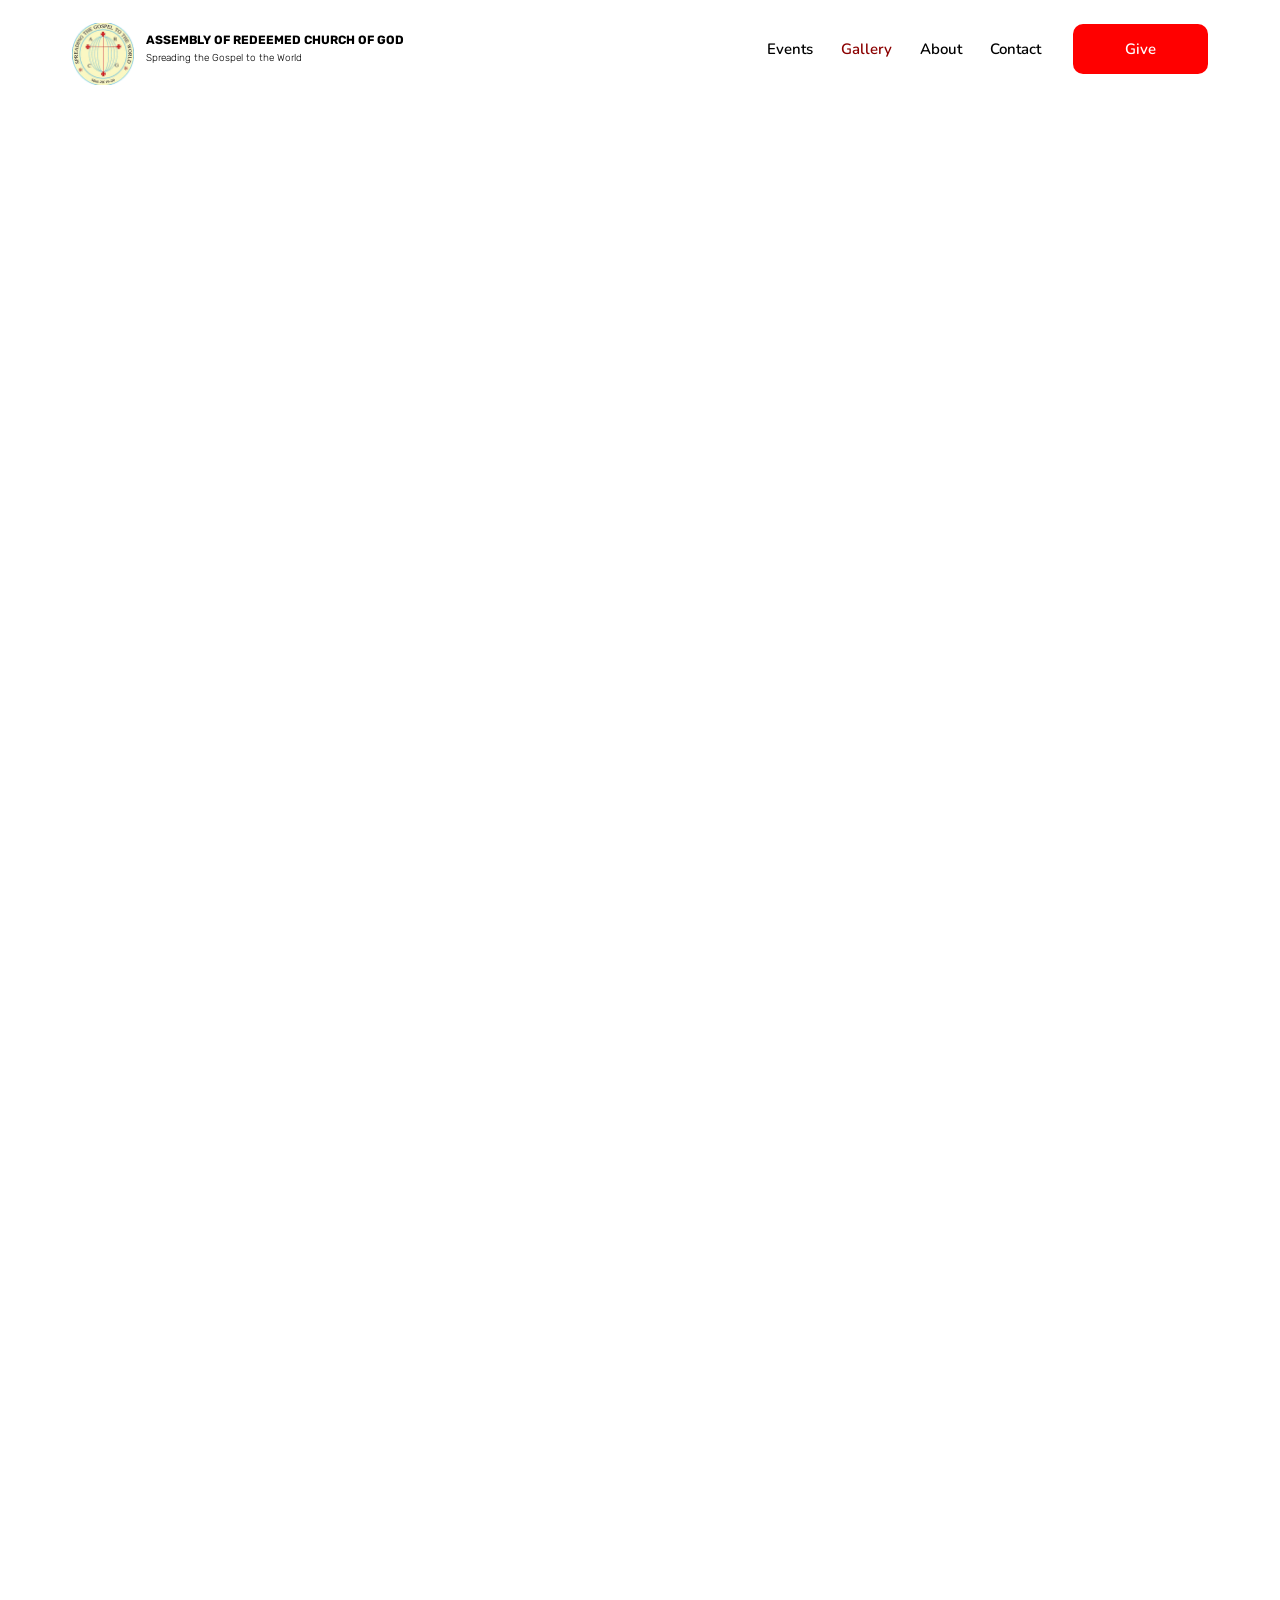
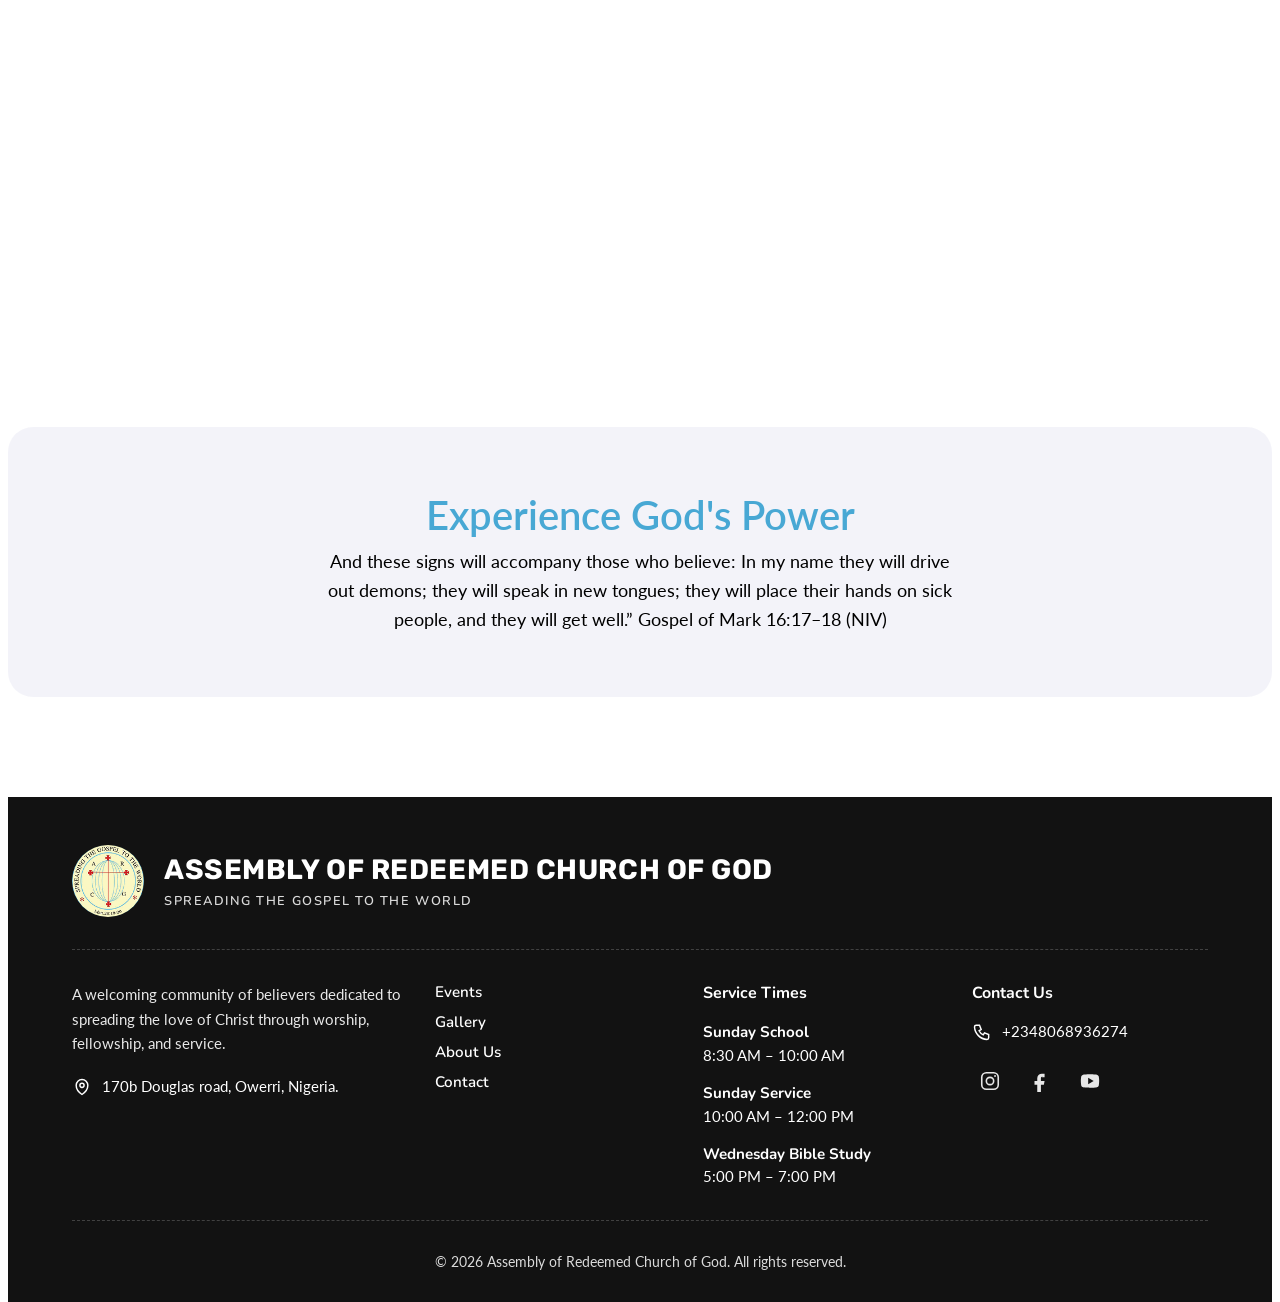
<file: gallery.html>
<!doctype html>
<html lang="en">
  <head>
    <meta charset="UTF-8" />
    <meta name="viewport" content="width=device-width, initial-scale=1.0" />
    <title>ARCG Gallery</title>
    <link rel="icon" href="./assests/icon/logo_arcg.png" type="image/png" />
    <link rel="preconnect" href="https://fonts.googleapis.com" />
    <link rel="preconnect" href="https://fonts.gstatic.com" crossorigin />
    <link
      href="https://fonts.googleapis.com/css2?family=Rubik:wght@400;700&family=Nunito:wght@400;600;700&family=Lato:wght@300;400&display=swap"
      rel="stylesheet"
    />

    <link rel="stylesheet" href="style/global.css" />
    <link rel="stylesheet" href="style/nav.css" />
    <link rel="stylesheet" href="style/footer.css" />
    <link rel="stylesheet" href="style/gallery.css" />
  </head>
  <body>
    <div id="site-nav"></div>
    
    <section class="hero_container">
      <div class="hero-content">
        <h1>Gallery</h1>
        <p>
          Explore our vibrant community through our gallery, showcasing moments
          of worship, fellowship, community services, conferences, and outreach.
          Join us in celebrating the joy of faith and connection.
        </p>
      </div>
    </section>

    <section class="gallery_container">
      <div class="gallery-content">
        <p class="gallery1">G.S Message</p>
        <p class="gallery2">Media Team</p>
        <p class="gallery3">Church Services</p>
        <p class="gallery4">Church Conference</p>
        <p class="gallery5">Outreach</p>
        <p class="gallery6">Child Dedication</p>
        <p class="gallery7">Special Events</p>
        <p class="gallery8">Bible Study</p>
        <p class="gallery9">Prayer Meetings</p>
        <p class="gallery10">Youth Conference</p>
        <p class="gallery11">Women's Ministry</p>
        <p class="gallery12">Men's Ministry</p>
      </div>
    </section>

    <section class="scripture_container">
      <div class="scripture_message">
        <h2>Experience God's Power</h2>
        <p>
          And these signs will accompany those who believe: In my name they will
          drive out demons; they will speak in new tongues; they will place
          their hands on sick people, and they will get well.” Gospel of Mark
          16:17–18 (NIV)
        </p>
      </div>
    </section>

    <div id="site-footer"></div>

    <script src="script.js"></script>
  </body>
</html>
</file>
<file: style/global.css>
:root {
  --color-primary: darkred;
  --color-accent: red;
  --color-teal: rgb(72, 168, 212);
  --max-width: 1440px;
  --content-width: min(100%, 1312px);
  --section-padding-x: 64px;
  --section-padding-y: 36px;
  --radius-lg: 25px;
  --radius-md: 15px;
}

*,
*::before,
*::after {
  box-sizing: border-box;
}

html {
  height: 100%;
  overflow-x: hidden;
}

body {
  padding: 0;
  min-height: 100%;
  display: flex;
  flex-direction: column;
  overflow-x: hidden;
}

img {
  max-width: 100%;
  height: auto;
  display: block;
}

.container {
  max-width: var(--max-width);
  margin: 0 auto;
  padding: var(--section-padding-y) var(--section-padding-x);
  width: 100%;
}

/* Shared scripture block (used on home, contact, gallery, events) */
.scripture_container {
  background-color: rgba(237, 237, 247, 0.671);
  display: flex;
  flex-direction: column;
  align-items: center;
  justify-content: center;
  text-align: center;
  padding: clamp(32px, 6vw, 64px) var(--section-padding-x);
  margin: 0 auto 100px;
  border-radius: var(--radius-lg);
  width: var(--content-width);
  min-height: auto;
}

.scripture_container h2 {
  font-family: "Lato", sans-serif;
  font-size: clamp(1.75rem, 4vw, 2.5rem);
  color: var(--color-teal);
  font-weight: 600;
  text-align: center;
  margin: 0 0 0.5rem;
}

.scripture_container p {
  font-family: "Lato", sans-serif;
  font-size: clamp(1rem, 2vw, 1.125rem);
  font-weight: 400;
  text-align: center;
  margin: 0;
  line-height: 1.6;
  max-width: 65ch;
}

.scripture_message .verse {
  text-align: right;
  color: var(--color-teal);
  font-family: "Lato", sans-serif;
  font-weight: 500;
  margin-top: 0.75rem;
  align-self: stretch;
}

@media (max-width: 900px) {
  :root {
    --section-padding-x: 24px;
    --section-padding-y: 24px;
  }
}

@media (max-width: 480px) {
  :root {
    --section-padding-x: 16px;
    --section-padding-y: 16px;
  }
}

@media (max-width: 768px) {
  .sermon_container {
    width: 100%;
    height: 100%
  }
}

@media (max-width:1200px) {
  .container{
      padding: 32px 20px;
      width: 100%;
      height: 80%;
  }
}
</file>
<file: style/nav.css>
.navbar {
  display: flex;
  align-items: center;
  justify-content: space-between;
  width: 100%;
  max-width: 1440px;
  margin: 0 auto;
  padding: 5px var(--section-padding-x);
  box-sizing: border-box;
  position: relative;
  z-index: 1000;
}

.nav-brand {
  display: flex;
  align-items: center;
  flex-shrink: 0;
}

.navbar p.motto {
  text-align: left;
  font-family: "Nunito", sans-serif;
  font-size: 15px;
  margin: 0;
}

.container_logo {
  display: flex;
  align-items: center;
  gap: 12px;
}

.church_name {
  font-family: "Rubik", sans-serif;
  font-weight: 600;
  margin: auto;
  text-decoration: none;
  line-height: 0.6;
}
.church_name h1 {
  font-size: 12px;
}
.church_name p {
  font-size: 10px;
  font-weight: 100;
}

.logo {
  height: 62px;
  width: 62px;
  display: block;
  margin-top: 10px;
}
.logo:hover {
  transform: scale(1.05);
  transition: all 0.3 ease-in-out;
  cursor: pointer;
}

.nav_right {
  display: flex;
  align-items: center;
  gap: 32px;
}

.menu {
  display: flex;
  align-items: center;
  list-style: none;
  margin: 0;
  padding: 0;
  gap: 28px;
}

.menu a {
  color: inherit;
  text-decoration: none;
  font-family: "Nunito", sans-serif;
  font-weight: 600;
  font-size: 15px;
  transition: opacity 0.2s ease;
}

.menu a:hover {
  opacity: 0.7;
}

.menu a.is-active {
  color: var(--color-primary);
}

.nav_give {
  background-color: var(--color-accent);
  color: white;
  min-width: 135px;
  height: 50px;
  border-radius: 10px;
  border: none;
  cursor: pointer;
  font-size: 15px;
  font-family: "Nunito", sans-serif;
  font-weight: 600;
  flex-shrink: 0;
}

.nav-toggle {
  display: none;
  flex-direction: column;
  justify-content: center;
  gap: 6px;
  width: 44px;
  height: 44px;
  padding: 8px;
  border: none;
  border-radius: 8px;
  background: transparent;
  cursor: pointer;
}

.nav-toggle-bar {
  display: block;
  width: 100%;
  height: 3px;
  background-color: #1a1a1a;
  border-radius: 2px;
  transition:
    transform 0.25s ease,
    opacity 0.25s ease;
}

.navbar.is-open .nav-toggle-bar:nth-child(1) {
  transform: translateY(9px) rotate(45deg);
}

.navbar.is-open .nav-toggle-bar:nth-child(2) {
  opacity: 0;
}

.navbar.is-open .nav-toggle-bar:nth-child(3) {
  transform: translateY(-9px) rotate(-45deg);
}

@media (max-width: 900px) {
  .navbar {
    position: sticky;
    top: 0;
    flex-wrap: nowrap;
    background-color: #fff;
  }

  .navbar .motto {
    display: none;
  }

  .nav-toggle {
    display: flex;
    margin-left: auto;
    position: relative;
    z-index: 1002;
  }

  .nav-brand {
    position: relative;
    z-index: 1002;
  }

  .navbar.is-open::before {
    content: "";
    position: fixed;
    inset: 0;
    background: rgba(0, 0, 0, 0.4);
    z-index: 1000;
  }

  .nav_right {
    display: none;
    position: absolute;
    top: 100%;
    left: 0;
    right: 0;
    z-index: 1001;
    flex-direction: column;
    align-items: stretch;
    gap: 24px;
    margin: 0;
    padding: 24px var(--section-padding-x) 20px;
    background-color: #fff;
    border-top: 1px solid rgba(0, 0, 0, 0.08);
    box-shadow: 0 12px 24px rgba(0, 0, 0, 0.12);
  }

  .navbar.is-open .nav_right {
    display: flex;
  }

  .menu {
    flex-direction: column;
    align-items: flex-start;
    gap: 20px;
  }

  .menu a {
    font-size: 18px;
  }

  .nav_give {
    width: 100%;
    margin: 0;
  }
}

@media (max-width: 480px) {
  .logo {
    height: 52px;
    width: 52px;
  }
}
</file>
<file: style/home.css>
/* Hero */
.container_hero {
  margin-top: 0px;
  margin: auto;
}
.hero-content {
  display: flex;
  flex-direction: column;
  align-items: center;
  justify-content: center;
  text-align: center;
  width: 1312px;
  min-height: 600px;
  padding: 48px 24px;
  border-radius: var(--radius-lg);
  background-image:
    linear-gradient(rgba(0, 0, 0, 0.267)),
    url("../assests/imgs/homepage/worshippers.jpg");
  background-size: cover;
  background-position: center;
}

.hero_title {
  margin: 0;
  color: #fff;
  font-family: "Rubik", sans-serif;
  font-size: clamp(2rem, 6vw, 5rem);
  line-height: 1.1;
}

.hero_subtitle {
  margin: 20px 0 0;
  max-width: 52ch;
  color: #fff;
  font-family: "Lato", sans-serif;
  font-size: clamp(1rem, 2.5vw, 1.5rem);
  font-weight: 400;
}

.hero_schedule {
  margin-top: 50px;
  max-width: 900px;
  color: #fff;
  font-family: "Nunito", sans-serif;
  font-size: clamp(0.75rem, 2vw, 1.25rem);
  font-weight: 300;
  line-height: 1.5;
}

.hero_schedule p {
  font-size: 15px;
  font-weight: lighter;
}

/* Feature grid */
.values_container {
  display: grid;
  grid-template-columns: repeat(2, minmax(0, 1fr));
  gap: 20px;
}

.grid_card {
  display: flex;
  flex-direction: column;
  justify-content: flex-end;
  min-height: 330px;
  padding: 24px;
  border-radius: var(--radius-lg);
  color: black;
  text-align: center;
  background-repeat: no-repeat;
  background-size: cover;
  background-position: center;
}

.card {
  display: flex;
  flex-direction: column;
  align-items: center;
  justify-content: center;
  gap: 10px;
  width: 100%;
}

.icon {
  font-size: 50px;
  color: #d1f5ff;
  -webkit-text-stroke: 3px #20839d;
  margin-bottom: 10px;
  border-radius: 50%;
  border-width: 20px;
  border-color: transparent;
  background-color: #d1f5ff;
  padding: 20px;
  padding-top: 25px;
  width: 100px;
  height: 100px;
}

.grid_card h3 {
  margin: 0 0 8px;
  font-family: "Lato", sans-serif;
  font-size: clamp(1.5rem, 3vw, 2rem);
  font-weight: 500;
}

.grid_card p {
  margin: 0;
  padding: 0 12px;
  font-family: "Lato", sans-serif;
  font-size: clamp(1rem, 2vw, 1.5rem);
  font-weight: 300;
  line-height: 1.4;
}

.worship_bg {
  background-image:
    linear-gradient(rgba(0, 0, 0, 0.42), rgba(0, 0, 0, 0.42)),
    url("../assests/imgs/homepage/praying.jpg");
  background-size: cover;
  background-position: top center;
  background-repeat: no-repeat;
}

/* Worship */
.worship_container {
  display: flex;
  flex-direction: column;
  align-items: center;
  justify-content: center;
  gap: 32px;
  margin: 16px auto 0;
  padding: clamp(48px, 8vw, 100px) var(--section-padding-x);
  text-align: center;
  border-radius: var(--radius-lg);
  min-height: clamp(500px, 60vh, 850px);
}

.content_message {
  color: #fff;
  max-width: 640px;
}

.content_message h4 {
  margin: 0 0 8px;
  font-family: "Lato", sans-serif;
  font-size: clamp(1.75rem, 4vw, 2.5rem);
  font-weight: 400;
}

.content_message p {
  margin: 0;
  font-family: "Lato", sans-serif;
  font-size: clamp(1rem, 2vw, 1.125rem);
  font-weight: 300;
}

.schedule_content {
  display: flex;
  flex-wrap: wrap;
  justify-content: center;
  gap: 20px;
  width: 100%;
}

.service_schedule {
  display: flex;
  flex-direction: column;
  align-items: center;
  justify-content: center;
  flex: 1 1 280px;
  max-width: 375px;
  min-height: 180px;
  padding: 16px;
  border: 1px solid rgba(255, 255, 255, 0.247);
  border-radius: var(--radius-lg);
  color: #fff;
  backdrop-filter: blur(50px);
  background-color: rgba(255, 255, 255, 0.151);
}

.icon_time {
  font-size: 30px;
  -webkit-text-stroke: 1px white;
  color: transparent;
}

.service_schedule p {
  margin: 5px;
  font-family: "Lato", sans-serif;
  font-size: clamp(1rem, 2.5vw, 1.5rem);
  font-weight: 300;
  line-height: 1.4;
  font-size: 24px;
}

.join_us_button {
  background-color: var(--color-primary);
  color: #fff;
  width: min(100%, 320px);
  height: 63px;
  border: none;
  border-radius: 10px;
  font-family: "Lato", sans-serif;
  font-size: 18px;
  font-weight: 400;
  cursor: pointer;
  margin-top: clamp(32px, 10vw, 126px);
}
.join_us_button:hover {
  transform: scale(1.05);
  transition: all 0.3s ease-in-out;
}

.message_container {
  display: grid;
  grid-template-columns: repeat(2, minmax(0, 1fr));
  gap: clamp(20px, 4vw, 40px);
  align-items: center;
  padding: clamp(24px, 5vw, 64px) var(--section-padding-x);
  margin: 20px auto 0;
  border-radius: 10px;
  width: var(--content-width);
  max-width: var(--max-width);
  min-height: auto;
  background-color: #eef4f5d3;
}

.message_content {
  font-family: "Lato", sans-serif;
}

.message_content p,
h2 {
  text-align: left;
}

.message_container img {
  width: min(100%, 370px);
  height: auto;
  margin: 0 auto;
  border-radius: 30px;
}

.message_container .content_message {
  max-width: 480px;
  margin: 0 auto;
}

/* Events */
.events_container {
  margin: 0 auto;
  padding: 0 var(--section-padding-x);
  width: var(--content-width);
  max-width: var(--max-width);
}

.event_card1,
.event_card2,
.event_card3 {
  background-size: cover;
  background-position: center;
  width: 100%;
  min-height: clamp(280px, 40vw, 436px);
  border-radius: var(--radius-md);
  padding-top: 40px;
  box-shadow: 0 0 10px 0 rgba(0, 0, 0, 0.1);
}

.event_card1 {
  background-image: url("../assests/imgs/homepage/golden_jubliee.JPG");
}

.event_card2 {
  background-image: url("../assests/imgs/homepage/tre.jpg");
}
.event_card3 {
  background-image: url("../assests/imgs/homepage/convergence.jpg");
  display: flex;
  flex-direction: row;
  justify-content: center;
  align-items: center;
  margin: auto;
  text-align: center;
}
.event_card1:hover,
.event_card2:hover,
.event_card3:hover {
  transform: scale(1.05);
  transition: all 0.3s ease-in-out;
  cursor: pointer;
}

.events_message h2 {
  font-family: "Lato", sans-serif;
  font-size: 32px;
  font-weight: 600;
  text-align: center;
  margin-bottom: 0;
}

.events_message p {
  font-family: "Lato", sans-serif;
  font-size: 18px;
  font-weight: 400;
  text-align: center;
  margin-top: 0;
}

.events_grid {
  display: grid;
  grid-template-columns: repeat(2, minmax(0, 1fr));
  gap: 30px;
  width: 100%;
}

.events_grid h3 {
  align-items: center;
  text-align: center;
  justify-content: center;
  display: grid;
  color: #097a98;
  font-family: "Lato", sans-serif;
  font-size: 18px;
  background-color: white;
  padding: 8px 10px;
  margin: auto;
  width: 250px;
  height: 48px;
  border-radius: 50px;
  margin-top: 36px;
}

.events_grid p {
  align-items: center;
  text-align: center;
  justify-content: center;
  display: grid;
  color: white;
  font-family: "Lato", sans-serif;
  font-weight: 600;
  font-size: 32px;
  margin: auto;
  padding: 26px;
}

.event_schedule p {
  font-size: 14px;
  color: white;
  font-family: "Lato", sans-serif;
  font-weight: 300;
}

/* Sermons */
.sermon_container {
  background-image:
    linear-gradient(rgba(0, 0, 0, 0.6)),
    url("../assests/imgs/homepage/message.jpg");
  background-size: cover;
  backdrop-filter: blur(205px);
  margin: 50px auto 120px;
  border-radius: var(--radius-lg);
  width: var(--content-width);
  max-width: var(--max-width);
  padding-bottom: clamp(24px, 4vw, 60px);
}

.sermon_heading {
  display: flex;
  flex-direction: column;
  text-align: center;
  justify-content: center;
  align-items: center;
  font-family: "Lato", sans-serif;
  font-size: 36px;
  font-weight: 600px;
}

.sermon_heading h2 {
  margin-bottom: 10px;
  color: white;
  font-family: "Lato", sans-serif;
}

.sermon_heading p {
  font-size: 18px;
  margin-top: 0px;
  color: white;
  font-family: "Lato", sans-serif;
}

.sermon_content {
  display: flex;
  flex-direction: row;
  flex-wrap: wrap;
  justify-content: center;
  align-items: center;
  text-align: center;
  gap: 40px;
  background-color: transparent;
  backdrop-filter: blur(20px);
  border: 1px solid rgba(255, 255, 255, 0.85);
  margin: 40px clamp(16px, 5vw, 102px) 60px;
  width: auto;
  max-width: 1188px;
  min-height: auto;
  padding: clamp(24px, 4vw, 40px);
  border-radius: var(--radius-lg);
}

.sermon_content .icon1 {
  background-color: rgba(255, 255, 255, 0.205);
  border: 1px solid rgba(255, 255, 255, 0.096);
  border-radius: 200%;
  backdrop-filter: blur(20px);
  color: transparent;
  -webkit-text-stroke: 1px white;
  padding: 25px;
  font-size: 20px;
  cursor: pointer;
  width: 70px;
  height: 70px;
}

.sermon_archive i {
  margin-top: 30px;
  color: white;
  font-size: 18px;
  gap: 20px;
  padding: 30px;
  cursor: pointer;
}

.sermon_content .sermon_title {
  text-align: center;
  align-items: center;
  justify-content: center;
  display: flex;
  flex-direction: column;
}

.sermon_content h2 {
  font-size: 32px;
  font-family: "Lato", sans-serif;
  font-weight: 700;
  color: white;
}

.sermon_title {
  margin-top: 50px;
  line-height: 1.2;
}

.sermon_title p {
  font-size: 20px;
  font-family: "Lato", sans-serif;
  font-weight: lighter;
  font-style: medium;
  text-align: center;
  align-items: center;
  justify-content: center;
  display: flex;
  flex-direction: column;
  margin-bottom: 0px;
}

.sermon_title h2 {
  font-size: 32px;
  font-weight: 600;
  font-style: medium;
}

.sermon_date {
  margin-top: 0px;
  font-size: 20px;
  font-weight: lighter;
  margin-bottom: 40px;
}

.sermon_message p {
  margin-bottom: 45px;
  font-size: 18px;
  margin-top: 0px;
  line-height: 1.5;
}

.sermon_quote {
  background-color: rgba(255, 255, 255, 0.055);
  border: 1px solid rgba(255, 255, 255, 0.075);
  backdrop-filter: blur(100px);
  border-radius: var(--radius-lg);
  width: min(100%, 502px);
  min-height: 105px;
  padding-bottom: 12px;
}

.sermon_quote p {
  margin-top: 20px;
  margin-bottom: 0px;
  padding-left: 30px;
  font-style: italic;
  font-weight: 100;
}

.sermon_quote .verse {
  margin-top: 10px;
  text-align: right;
  padding-right: 20px;
  font-style: normal;
}

.sermon_content p {
  font-size: 18px;
  font-family: "Lato", sans-serif;
  font-weight: 400;
  text-align: left;
  color: white;
}

.sermon_content button {
  color: white;
  background-color: var(--color-primary);
  width: 229px;
  height: 63px;
  border-radius: var(--radius-md);
  border: none;
  cursor: pointer;
  margin-top: 40px;
}
.sermon_content button:hover {
  transform: scale(1.05);
  transition: all 0.3s ease-in-out;
}

/* Testimonies */
.testimony_container {
  display: flex;
  justify-content: center;
  align-items: center;
  text-align: center;
  flex-direction: column;
  margin-bottom: 100px;
}

.testimony_container h2 {
  font-family: "Lato", sans-serif;
  font-size: 40px;
  font-weight: 600;
  text-align: center;
  margin-bottom: 0;
}

.testimony_container p {
  font-family: "Lato", sans-serif;
  font-size: 18px;
  font-weight: 400;
  text-align: center;
  margin-top: 0px;
  line-height: 1.5;
}

.testimony_content {
  display: flex;
  flex-direction: row;
  flex-wrap: wrap;
  align-items: stretch;
  justify-content: center;
  text-align: left;
  gap: 20px;
  padding: 0 var(--section-padding-x);
  max-width: var(--max-width);
  margin: 0 auto;
  overflow-x: auto;
}

.testimony_content .icon_quote {
  font-size: 30px;
  font-family: "Lato", sans-serif;
  font-weight: 700;
}

.testimony_content p {
  font-size: 18px;
  font-family: "Lato", sans-serif;
  font-weight: 400;
  text-align: left;
}

.testimony_card {
  background-color: white;
  box-shadow: 0 0 50px rgba(0, 0, 0, 0.041);
  border-radius: var(--radius-md);
  flex: 1 1 280px;
  max-width: 400px;
  min-height: 255px;
  padding: 20px;
  animation: spin 5s infinite linear;
}
@keyframes spin {
  from {translate: 0}
  to {translate: -100%;}
}

.navbar p {
  justify-content: left;
  text-align: left;
}
/* Responsive */
@media (max-width: 768px) {
  .container_hero {
    grid-template-columns: 1fr;
    gap: 16px;
    display: block;
  }

  .grid_card {
    min-height: 240px;
  }

  .message_container {
    grid-template-columns: 1fr;
    text-align: center;
  }

  .message_content p,
  .message_content h2 {
    text-align: center;
  }

  .events_grid {
    grid-template-columns: 1fr;
  }

  .sermon_content {
    flex-direction: column;
  }

  .testimony_content {
    flex-direction: column;
    align-items: center;
  }

  .testimony_card {
    max-width: 100%;
    width: 100%;
  }

  .schedule_content {
    flex-direction: column;
    align-items: center;
  }

  .service_schedule {
    flex: 1 1 auto;
    width: 100%;
    max-width: 100%;
  }
}

@media (max-width:1200px) {

  .hero-content{
      min-height: 600px;
      padding: 32px 20px;
      width: 100%;
      height: 80%;
  }
}
@media (max-width:768px) {

  .hero-content{
      min-height: 600px;
      padding: 32px 20px;
      width: 100%;
      height: 80%;
  }

  .hero-content h1{
      font-size:2.5rem;
      line-height:1.2;
      max-width:100%;
  }

  .hero-content p{
      font-size:1rem;
      max-width:100%;
      margin:20px 0;
  }

  .hero-buttons{
      display:flex;
      flex-direction:column;
      width:100%;
      align-items:center;
      gap:16px;
  }

  .hero-buttons .btn{
      width:100%;
      max-width:320px;
  }

  .service-times{
      display:none;
  }
}

@media (max-width: 480px) {
  .grid_card {
    min-height: 200px;
    border-radius: 16px;
    padding: 20px 16px;
  }

  .worship_container {
    gap: 24px;
    border-radius: 16px;
  }

  .service_schedule {
    min-height: 140px;
  }
}

@media (max-width:1200px) {
  .container_hero{
      padding: 32px 20px;
      width: 100%;
      height: 80%;
    }
}
</file>
<file: style/footer.css>
.site-footer {
  background-color: #121212;
  color: #fff;
  margin-top: auto;
}

.site-footer__inner {
  max-width: var(--max-width);
  margin: 0 auto;
  padding: 48px var(--section-padding-x) 32px;
}

.site-footer__brand {
  display: flex;
  align-items: center;
  gap: 20px;
}

.site-footer__logo-link {
  flex-shrink: 0;
}

.site-footer__logo {
  display: block;
  width: 72px;
  height: 72px;
  border-radius: 50%;
  object-fit: cover;
}

.site-footer__name {
  margin: 0;
  font-family: "Rubik", sans-serif;
  font-size: clamp(1.1rem, 2.5vw, 1.75rem);
  font-weight: 700;
  letter-spacing: 0.02em;
  text-transform: uppercase;
  line-height: 1.2;
}

.site-footer__tagline {
  margin: 6px 0 0;
  font-family: "Nunito", sans-serif;
  font-size: 0.8rem;
  font-weight: 600;
  letter-spacing: 0.12em;
  text-transform: uppercase;
  opacity: 0.85;
}

.site-footer__rule {
  border: none;
  border-top: 1px dashed rgba(255, 255, 255, 0.2);
  margin: 32px 0;
}

.site-footer__grid {
  display: grid;
  grid-template-columns: 1.4fr repeat(3, 1fr);
  gap: 40px 32px;
}

.site-footer__about {
  margin: 0;
  font-family: "Lato", sans-serif;
  font-size: 0.95rem;
  line-height: 1.6;
  opacity: 0.9;
}

.site-footer__address {
  display: flex;
  align-items: flex-start;
  gap: 10px;
  margin: 20px 0 0;
  font-family: "Lato", sans-serif;
  font-size: 0.95rem;
  line-height: 1.5;
}

.site-footer__icon {
  width: 20px;
  height: 20px;
  flex-shrink: 0;
  margin-top: 2px;
}

.site-footer__links {
  list-style: none;
  margin: 0;
  padding: 0;
  display: flex;
  flex-direction: column;
  gap: 10px;
}

.site-footer__links a {
  color: inherit;
  text-decoration: none;
  font-family: "Nunito", sans-serif;
  font-size: 0.95rem;
  font-weight: 600;
  transition: opacity 0.2s ease;
}

.site-footer__links a:hover {
  opacity: 0.75;
}

.site-footer__heading {
  margin: 0 0 16px;
  font-family: "Nunito", sans-serif;
  font-size: 1rem;
  font-weight: 700;
}

.site-footer__list,
.site-footer__contact-list {
  list-style: none;
  margin: 0;
  padding: 0;
  display: flex;
  flex-direction: column;
  gap: 14px;
  font-family: "Lato", sans-serif;
  font-size: 0.95rem;
  line-height: 1.5;
}

.site-footer__list strong,
.site-footer__contact-list strong {
  font-family: "Nunito", sans-serif;
  font-weight: 700;
}

.site-footer__contact-link {
  display: flex;
  align-items: flex-start;
  gap: 10px;
  color: inherit;
  text-decoration: none;
  transition: opacity 0.2s ease;
}

.site-footer__contact-link:hover {
  opacity: 0.8;
}

.site-footer__social {
  display: flex;
  gap: 14px;
  margin-top: 20px;
}

.site-footer__social-link {
  display: flex;
  align-items: center;
  justify-content: center;
  width: 36px;
  height: 36px;
  color: #fff;
  opacity: 0.9;
  transition: opacity 0.2s ease;
}

.site-footer__social-link:hover {
  opacity: 0.7;
}

.site-footer__social-link svg {
  width: 22px;
  height: 22px;
}

.site-footer__copyright {
  margin: 0;
  text-align: center;
  font-family: "Lato", sans-serif;
  font-size: 0.9rem;
  opacity: 0.85;
}

@media (max-width: 1024px) {
  .site-footer__grid {
    grid-template-columns: 1fr 1fr;
  }

  .site-footer__col--about {
    grid-column: 1 / -1;
  }
}

@media (max-width: 600px) {
  .site-footer__inner {
    padding-top: 36px;
  }

  .site-footer__brand {
    flex-direction: column;
    align-items: flex-start;
    text-align: left;
  }

  .site-footer__grid {
    grid-template-columns: 1fr;
    gap: 28px;
  }
}
</file>
<file: style/about.css>
.about_hero {
  display: flex;
  flex-direction: column;
  justify-content: center;
  text-align: center;
  align-items: center;
  padding: 0 var(--section-padding-x);
}

.hero_container_content {
  background-image: linear-gradient(rgba(0, 0, 0, 0.521)), 
  url(../assests/imgs/about/church-pue.jpeg);
  background-position: center;
  background-size: cover;
  border-radius: var(--radius-lg);
  padding: clamp(48px, 8vw, 150px) var(--section-padding-x);
  color: white;
  width: var(--content-width);
  width: 1312px;
  height: 600px;
  display: flex;
  flex-direction: column;
  justify-content: center;
  align-items: center;
}

.hero_container_content h2 {
  font-family: "Rubik", sans-serif;
  text-align: center;
  font-size: clamp(2rem, 6vw, 5rem);
  font-weight: 700;
  margin: 0;
}

.hero_container_content p {
  font-family: "Lato", sans-serif;
  font-size: clamp(1rem, 2vw, 1.5rem);
  font-weight: 400;
  margin-top: 20px;
  max-width: 52ch;
  line-height: 1.5;
}

.church_container {
  display: flex;
  flex-direction: row;
  flex-wrap: wrap;
  justify-content: center;
  align-items: center;
  gap: clamp(24px, 4vw, 40px);
  font-family: "Lato", sans-serif;
  line-height: 1.4;
  margin-top: 40px;
  margin-bottom: 0;
  width: var(--content-width);
  max-width: var(--max-width);
}

.church_container_content {
  flex: 1 1 280px;
  max-width: 646px;
}

.church_container_content h2 {
  font-size: clamp(1.5rem, 3vw, 2rem);
}

.church_container_content p {
  font-size: 18px;
}

.church {
  width: 100%;
  max-width: 646px;
  height: auto;
  aspect-ratio: 646 / 444;
  object-fit: cover;
  border-radius: var(--radius-md);
  flex: 1 1 280px;
}

.foundation_container {
  width: var(--content-width);
  max-width: var(--max-width);
  height: auto;
  margin: 0 auto 100px;
  padding: 50px var(--section-padding-x) 0;
}

.foundation_container_content {
  display: flex;
  flex-direction: column;
  align-items: center;
  justify-content: center;
  font-family: "Lato", sans-serif;
  text-align: center;
}
.foundation_content_card1:hover,
.foundation_content_card2:hover,
.foundation_content_card3:hover,
.foundation_content_card4:hover {
  transform: scale(1.05);
  transition: all 0.3 ease-in-out;
}

.foundation_container_content h2 {
  font-size: clamp(1.75rem, 4vw, 2.5rem);
  font-weight: 700;
  margin-bottom: 0;
}

.foundation_container_content p {
  font-size: 18px;
  font-weight: 400;
  margin-top: 0;
  margin-bottom: 40px;
}

.foundation_content_cards {
  display: grid;
  grid-template-columns: repeat(2, minmax(0, 1fr));
  width: 100%;
  height: auto;
  gap: 24px;
  margin: 50px auto;
}

.foundation_content_layout1 {
  display: flex;
  flex-direction: column;
  gap: 24px;
  font-family: "Lato", sans-serif;
}

.foundation_content_cards h2 {
  font-size: clamp(1.25rem, 2.5vw, 2rem);
  font-weight: 700;
  margin-top: 0;
}

.foundation_content_cards p {
  font-size: clamp(1rem, 2vw, 1.25rem);
  font-weight: 400;
  line-height: 1.5;
  margin-bottom: 0;
}

.foundation_content_card1,
.foundation_content_card4 {
  color: white;
  width: 100%;
  height: 320px;
  border-radius: var(--radius-md);
  padding: clamp(24px, 4vw, 40px);
  background: linear-gradient(
    to bottom,
    black 0%,
    #000000 82%,
    #1f5f79 100%
  );
}

.foundation_content_card2,
.foundation_content_card3 {
  color: white;
  padding: clamp(24px, 4vw, 40px);
  width: 100%;
  height: 285px;
  border-radius: var(--radius-md);
  background: black;
}

.sermon_container {
  background-image: linear-gradient(rgba(0, 0, 0, 0.6)), 
  url("../assests/imgs/about/message1.jpg");
  background-size: cover;
  backdrop-filter: blur(205px);
  margin: 0 auto 120px;
  border-radius: var(--radius-lg);
  width: var(--content-width);
  max-width: var(--max-width);
  padding-bottom: clamp(24px, 4vw, 60px);
}

.sermon_heading {
  display: flex;
  flex-direction: column;
  text-align: center;
  justify-content: center;
  align-items: center;
  font-family: "Lato", sans-serif;
  font-size: 36px;
  font-weight: 600;
}

.sermon_heading h2 {
  margin-bottom: 10px;
  color: white;
  font-family: "Lato", sans-serif;
}

.sermon_heading p {
  font-size: 18px;
  margin-top: 0;
  color: white;
  font-family: "Lato", sans-serif;
}

.sermon_content {
  display: flex;
  flex-direction: row;
  flex-wrap: wrap;
  justify-content: center;
  align-items: center;
  text-align: center;
  gap: 40px;
  background-color: transparent;
  backdrop-filter: blur(20px);
  border: 1px solid rgba(255, 255, 255, 0.85);
  margin: 40px clamp(16px, 5vw, 102px) 60px;
  width: auto;
  max-width: 1188px;
  min-height: auto;
  padding: clamp(24px, 4vw, 40px);
  border-radius: var(--radius-lg);
}

.sermon_content .icon1 {
  background-color: rgba(255, 255, 255, 0.205);
  border: 1px solid rgba(255, 255, 255, 0.096);
  border-radius: 200%;
  backdrop-filter: blur(20px);
  color: transparent;
  -webkit-text-stroke: 1px white;
  padding: 25px;
  font-size: 20px;
  cursor: pointer;
  width: 70px;
  height: 70px;
}

.sermon_archive i {
  margin-top: 30px;
  color: white;
  font-size: 18px;
  gap: 20px;
  padding: 30px;
  cursor: pointer;
}

.sermon_content .sermon_title {
  text-align: center;
  align-items: center;
  justify-content: center;
  display: flex;
  flex-direction: column;
}

.sermon_content h2 {
  font-size: clamp(1.5rem, 3vw, 2rem);
  font-family: "Lato", sans-serif;
  font-weight: 700;
  color: white;
}

.sermon_title {
  margin-top: 50px;
  line-height: 1.2;
}

.sermon_title p {
  font-size: 20px;
  font-family: "Lato", sans-serif;
  font-weight: lighter;
  text-align: center;
  align-items: center;
  justify-content: center;
  display: flex;
  flex-direction: column;
  margin-bottom: 0;
}

.sermon_title h2 {
  font-size: clamp(1.5rem, 3vw, 2rem);
  font-weight: 600;
}

.sermon_date {
  margin-top: 0;
  font-size: 20px;
  font-weight: lighter;
  margin-bottom: 40px;
}

.sermon_message p {
  margin-bottom: 45px;
  font-size: 18px;
  margin-top: 0;
  line-height: 1.5;
}

.sermon_quote {
  background-color: rgba(255, 255, 255, 0.055);
  border: 1px solid rgba(255, 255, 255, 0.075);
  backdrop-filter: blur(100px);
  border-radius: var(--radius-lg);
  width: min(100%, 502px);
  min-height: 105px;
  padding-bottom: 12px;
}

.sermon_quote p {
  margin-top: 20px;
  margin-bottom: 0;
  padding-left: 30px;
  font-style: italic;
  font-weight: 100;
}

.sermon_quote .verse {
  margin-top: 10px;
  text-align: right;
  padding-right: 20px;
  font-style: normal;
}

.sermon_content p {
  font-size: 18px;
  font-family: "Lato", sans-serif;
  font-weight: 400;
  text-align: left;
  color: white;
}

.sermon_content button {
  color: white;
  background-color: var(--color-primary);
  width: min(100%, 229px);
  height: 63px;
  border-radius: var(--radius-md);
  border: none;
  cursor: pointer;
  margin-top: 40px;
}

@media (max-width: 768px) {
  .hero_container_content {
    width: 100%;
    height: 100%;
    padding-top: 75px;
  }
}
@media (max-width: 768px) {
  .church_container {
    flex-direction: column;
    text-align: left;
  }

  .foundation_content_cards {
    grid-template-columns: 1fr;
  }

  .sermon_content {
    flex-direction: column;
  }

  .sermon_message p br {
    display: none;
  }
}

@media (max-width: 600px) {
  .sermon_title {
    margin-top: 24px;
  }

  .sermon_content button {
    width: 100%;
  }
}

@media (max-width:1200px) {
  .hero_container_content{
    min-height: 400px;
      padding: 32px 20px;
      width: 100%;
      height: 80%;
  }

  .church_container h2, p {
    display: flex;
    flex-direction: column;
    text-align: left;
  }
}
</file>
<file: style/contact.css>
.contact_body {
  background-color: #f8fbfc;
}

.hero_container {
  display: flex;
  flex-direction: column;
  align-items: center;
  justify-content: center;
  margin: auto;
  width: 1312px;
  height: 600px;
}

.hero_content {
  display: flex;
  flex-direction: column;
  text-align: center;
  justify-content: center;
  align-items: center;
  color: white;
  background-image: linear-gradient(rgba(0, 0, 0, 0.144)), 
  url("../assests/imgs/contact/openbible.jpeg");
  background-size: cover;
  background-position: center;
  margin: auto;
  padding: clamp(80px, 15vw, 213px) clamp(24px, 8vw, 64px);
  width: var(--content-width);
  max-width: var(--max-width);
  min-height: clamp(360px, 50vh, 705px);
  border-radius: 25px;
}

.hero_content h1 {
  font-size: clamp(2rem, 6vw, 5rem);
  font-family: "Rubik", sans-serif;
  font-weight: 700;
  margin: 0;
  line-height: 1.1;
}

.hero_content p {
  font-size: clamp(1rem, 2.5vw, 2rem);
  font-family: "Lato", sans-serif;
  font-weight: 400;
  color: white;
  max-width: 60ch;
  line-height: 1.5;
  margin-top: 1rem;
}

.contact_container {
  display: flex;
  justify-content: center;
  text-align: center;
  gap: 75px;
  padding: clamp(48px, 8vw, 100px) var(--section-padding-x) clamp(64px, 10vw, 137px);
}

.contact_content {
  display: flex;
  flex-direction: column;
  justify-content: flex-start;
  text-align: left;
  gap: 30px;
  padding-top: 29px;
  line-height: 1.5;
}

.contact_address h2,
.contact_number h2,
.contact_schedule h2 {
  font-family: "Lato", sans-serif;
  font-weight: 700;
  font-size: 24px;
}

.contact_address p,
.contact_number p,
.contact_schedule p {
  font-family: "Lato", sans-serif;
  font-weight: 400;
  font-size: 18px;
}

.contact_hero {
  background-color: white;
  border-radius: var(--radius-lg);
  display: flex;
  flex-direction: row;
  flex-wrap: wrap;
  width: var(--content-width);
  max-width: var(--max-width);
  min-height: auto;
  margin: auto;
  justify-content: center;
  align-items: center;
  gap: clamp(24px, 5vw, 75px);
  padding: clamp(24px, 4vw, 25px);
}

.contact_body .fa-brands {
  font-size: 20px;
  color: white;
  -webkit-text-stroke: 1px black;
  padding: 10px;
  cursor: pointer;
}

.contact_body .fa-solid {
  font-size: 20px;
  color: white;
  -webkit-text-stroke: 1px black;
  padding: 5px;
}

.church_map {
  width: 100%;
  height: 705px;
  object-fit: cover;
  border-radius: var(--radius-md);
}

.location_image {
  background-image: url("../assests/imgs/contact/Aba.jpg");
  background-size: cover;
  background-position: center;
  background-repeat: no-repeat;
  width: min(776px, 100%);
  height: clamp(240px, 40vw, 592px);
  border-radius: 10px;
}

.contact_location_section {
  position: relative;
  min-height: clamp(400px, 50vw, 620px);
}

.location_content {
  background-color: white;
  width: min(776px, calc(100% - 2rem));
  min-height: 440px;
  position: absolute;
  top: 100px;
  right: var(--section-padding-x);
  border-radius: 10px;
  padding: 24px;
  display: flex;
  flex-direction: column;
  gap: 1rem;
  box-shadow: 0 8px 32px rgba(0, 0, 0, 0.08);
  font-family: "Lato", sans-serif;
}

.location_content h2 {
  font-size: clamp(1.5rem, 3vw, 2rem);
  font-weight: 500;
  margin: 0;
}

.location_content p {
  font-size: 18px;
  font-weight: 400;
  margin: 0;
}

.location_heading {
  display: flex;
  flex-direction: column;
  justify-content: center;
  align-items: center;
  text-align: center;
  font-family: "Lato", sans-serif;
  padding: 0 var(--section-padding-x);
}

.location_heading h2 {
  margin-bottom: 0;
  font-size: clamp(1.75rem, 4vw, 2.5rem);
  font-weight: 600;
}

.location_contact_card {
  margin-top: 30px;
  gap: 40px;
  line-height: 1.4;
}
.branch_container {
  display: flex;
  flex-direction: row;
  flex-wrap: wrap;
  justify-content: center;
  text-align: left;
  align-items: stretch;
  gap: 30px;
  margin-bottom: 120px;
  padding: 0 var(--section-padding-x);
  font-family: "Lato", sans-serif;
  color: black;
}

.branch_container > div {
  flex: 1 1 280px;
  max-width: 430px;
}

.branch_container img {
  width: 100%;
  height: 275px;
  object-fit: cover;
  border-top-left-radius: 30px;
  border-top-right-radius: 30px;
  padding: 10px;
}

.location_contact_cards {
  display: grid;
  grid-template-columns: repeat(2, 1fr);
  gap: 12px 16px;
}

.location_contact_card {
  background-color: #f8fbfc;
  border-radius: 8px;
  padding: 12px 14px;
}

.location_contact_card p {
  display: flex;
  align-items: center;
  gap: 8px;
  margin: 0;
  font-family: "Lato", sans-serif;
  font-size: 16px;
  font-weight: 400;
  line-height: 1.4;
}

@media (max-width: 900px) {
  .contact_container {
    flex-direction: column;
    gap: 32px;
    padding-top: 48px;
  }

  .contact_hero {
    flex-direction: column;
  }

  .contact_content {
    padding-top: 0;
    width: 100%;
  }
}

@media (max-width: 600px) {
  .location_contact_cards {
    grid-template-columns: 1fr;
  }

  .location_content {
    position: static;
    width: 100%;
    margin-top: 1rem;
    right: auto;
  }

  .contact_location_section {
    min-height: auto;
    display: flex;
    flex-direction: column;
  }

  .location_image {
    width: 100%;
    height: 280px;
  }

  .branch_container > div {
    max-width: 100%;
  }

  .church_map {
    max-height: 320px;
  }
}

@media(max-width: 768px) {
  .hero_container {
    width: 100%;
    height: 100%;
    padding: 80px 0px;
  }
}

@media (max-width:1200px) {
  .hero_container{
    min-height: 200px;
      padding: 32px 20px;
      width: 100%;
      height: 80%;
  }
  .contact_content p, h2{
    align-items: left;
    text-align: left;
  }
}
</file>
<file: style/event.css>
.hero_container {
  display: flex;
  flex-direction: column;
  justify-content: center;
  align-items: center;
  text-align: center;
  font-family: "Lato", sans-serif;
  margin: 0 auto 78px;
  padding: clamp(48px, 8vw, 80px) var(--section-padding-x);
  background-image: linear-gradient(rgba(0, 0, 0, 0.575)), 
  url("../assests/imgs/events/stage1.jpg");
  background-size: cover;
  background-position: center;
  border-radius: var(--radius-lg);
  width: var(--content-width);
  max-width: var(--max-width);
  min-height: clamp(360px, 50vh, 705px);
}

.hero_title h2 {
  font-size: clamp(2rem, 6vw, 5rem);
  color: white;
  margin: 0 0 20px;
  font-weight: 700;
  font-family: "Rubik", sans-serif;
}

.hero_subtitle {
  font-size: clamp(1rem, 2vw, 1.5rem);
  color: white;
  line-height: 1.5;
  font-weight: 400;
  font-family: "Lato", sans-serif;
  max-width: 52ch;
  margin: 0 auto;
}

.hero_buttons {
  display: flex;
  flex-wrap: wrap;
  justify-content: center;
  align-items: center;
  gap: 20px;
  margin-top: 30px;
}

.button,
.button1 {
  margin-top: 30px;
  padding: 15px;
  font-size: 18px;
  font-family: "Nunito", sans-serif;
  color: white;
  border-radius: 10px;
  cursor: pointer;
  width: min(100%, 191px);
  height: 63px;
}
.button:hover,
.button1:hover {
  transform: scale(1.05);
  transition:all 0.3 ease-in-out;
}

.button {
  background-color: var(--color-primary);
  border: none;
}

.button1 {
  background-color: transparent;
  backdrop-filter: blur(20px);
  border: 2px solid rgba(255, 255, 255, 0.945);
}

.events_container {
  display: flex;
  flex-direction: row;
  flex-wrap: wrap;
  justify-content: center;
  align-items: center;
  text-align: center;
  font-family: "Lato", sans-serif;
  margin: clamp(40px, 6vw, 89px) auto clamp(32px, 5vw, 51px);
  gap: clamp(24px, 4vw, 50px);
  width: var(--content-width);
  max-width: var(--max-width);
  padding: 0 var(--section-padding-x);
  line-height: 1.9;
}

.events_container > div {
  flex: 1 1 280px;
  max-width: 626px;
}

.events_container img {
  border-radius: 20px;
  width: 100%;
  height: auto;
  aspect-ratio: 626 / 400;
  object-fit: cover;
}

.event_card1,
.event_card2 {
  text-align: left;
}
.events_container img:hover,
.events_container img:hover {
  transform:scale(1.05);
  transition: all 0.3 ease-in-out;
}
.event_card1 h3,
.event_card2 h3 {
  font-size: 24px;
  color: black;
  font-weight: 700;
  font-family: "Lato", sans-serif;
  padding-top: 10px;
  margin: 0;
}

.events_container p {
  font-size: 18px;
  color: black;
  font-weight: 400;
  font-family: "Lato", sans-serif;
  margin: 0;
}

.events_container .fa-solid {
  color: white;
  -webkit-text-stroke: 1px black;
}

.events_container1 {
  display: flex;
  flex-direction: column;
  margin: clamp(48px, 8vw, 120px) auto;
  gap: 20px;
  width: var(--content-width);
  max-width: var(--max-width);
  padding: 0 var(--section-padding-x);
  font-family: "Lato", sans-serif;
}

.events_container1 h2 {
  font-family: "Lato", sans-serif;
  font-size: clamp(1.75rem, 4vw, 2.5rem);
  font-weight: 600;
  margin: 0;
  text-align: left;
}

.events_content1 {
  display: flex;
  flex-direction: row;
  flex-wrap: wrap;
  justify-content: center;
  gap: 30px;
  font-family: "Lato", sans-serif;
}

.event_card4,
.event_card5,
.event_card6 {
  background-size: cover;
  background-position: top;
  border-radius: var(--radius-md);
  flex: 1 1 280px;
  max-width: 428px;
  min-height: 298px;
  color: white;
  font-family: "Lato", sans-serif;
  display: flex;
  align-items: flex-end;
}
.event_card4:hover,
.event_card5:hover,
.event_card6:hover {
  transform: scale(1.05);
  transition: all 0.3s ease-in-out;
  cursor: pointer;
}

.event_card4 {
  background-image: linear-gradient(rgba(0, 0, 0, 0.336)), url("../assests/imgs/events/happyfamily.jpg");
}

.event_card5 {
  background-image: linear-gradient(rgba(0, 0, 0, 0.164)), url("../assests/imgs/events/biblestudy.jpg");
}

.event_card6 {
  background-image: linear-gradient(rgba(0, 0, 0, 0.158)), url("../assests/imgs/events/worship.jpg");
}

.content {
  background-color: transparent;
  backdrop-filter: blur(10px);
  padding: 0 24px 10px;
  margin: 0;
  width: 100%;
  border-radius: 10px;
  line-height: 1.9;
}

.content p {
  font-size: 16px;
  font-family: "Lato", sans-serif;
  margin: 0;
}

.content h3 {
  font-size: 24px;
  color: white;
  font-weight: 500;
  font-family: "Lato", sans-serif;
  margin: 0;
  padding-top: 10px;
}

@media (max-width: 900px) {
  .events_container {
    flex-direction: column;
    width: 100%;
    height: 100%
  }

  .events_container > div {
    max-width: 100%;
    width: 100%;
  }

  .events_content1 {
    flex-direction: column;
    align-items: stretch;
  }

  .event_card4,
  .event_card5,
  .event_card6 {
    max-width: 100%;
  }
}

@media (max-width: 600px) {
  .hero_buttons {
    flex-direction: column;
    align-items: stretch;
    width: 100%;
    max-width: 320px;
  }

  .button,
  .button1 {
    width: 100%;
    margin-top: 0;
  }
}

@media (max-width:1200px) {
  .hero-content{
      padding: 32px 20px;
      width: 100%;
      height: 80%;
  }
}
</file>
<file: style/gallery.css>
.hero_container {
  background-image: linear-gradient(rgba(0, 0, 0, 0.541)), 
  url("../assests/imgs/gallery/camera.jpg");
  background-size: cover;
  background-position: center;
  display: flex;
  align-items: center;
  justify-content: center;
  color: white;
  text-align: center;
  margin: 0 auto 97px;
  padding: clamp(48px, 8vw, 80px) var(--section-padding-x);
  width: var(--content-width);
  width: 1312px;
  height: 600px;
  border-radius: 25px;
}

.hero-content h1 {
  font-size: clamp(2rem, 6vw, 5rem);
  font-family: "Rubik", sans-serif;
  font-weight: 700;
  margin: 0 0 12px;
}

.hero-content p {
  font-size: clamp(1rem, 2vw, 1.5rem);
  font-family: "Lato", sans-serif;
  font-weight: 400;
  margin: 12px auto 0;
  max-width: 52ch;
  line-height: 1.5;
}

.gallery_container {
  width: var(--content-width);
  max-width: var(--max-width);
  margin: 0 auto 120px;
  padding: 0 var(--section-padding-x);
}

.gallery-content {
  display: grid;
  grid-template-columns: repeat(auto-fill, minmax(260px, 1fr));
  gap: 20px;
}

.gallery-content > [class^="gallery"] {
  background-size: cover;
  background-position: center;
  min-height: 360px;
  color: white;
  border-radius: 10px;
  display: flex;
  align-items: flex-end;
  margin: 0;
  padding: 16px;
  font-family: "Lato", sans-serif;
  font-size: clamp(1.25rem, 2.5vw, 2rem);
  font-weight: 600;
  text-align: left;
}

.gallery1:hover,
.gallery2:hover,
.gallery3:hover,
.gallery4:hover,
.gallery5:hover,
.gallery6:hover,
.gallery7:hover,
.gallery8:hover,
.gallery9:hover,
.gallery10:hover,
.gallery11:hover,
.gallery12:hover {
  transform: scale(1.07);
  transition: all 2.0 ease-in-out;
}

.gallery1 {
  background-image: linear-gradient(rgba(0, 0, 0, 0.192)), url(../assests/imgs/gallery/Apostle.png);
}
.gallery2 {
  background-image: linear-gradient(rgba(0, 0, 0, 0.192)), url(../assests/imgs/gallery/media.jpg);
}
.gallery3 {
  background-image: linear-gradient(rgba(0, 0, 0, 0.192)), url(../assests/imgs/gallery/churchservice.jpg);
}
.gallery4 {
  background-image: linear-gradient(rgba(0, 0, 0, 0.192)), url(../assests/imgs/gallery/churchconference.jpg);
}
.gallery5 {
  background-image: linear-gradient(rgba(0, 0, 0, 0.192)), url(../assests/imgs/gallery/outreach.jpg);
}
.gallery6 {
  background-image: linear-gradient(rgba(0, 0, 0, 0.192)), url(../assests/imgs/gallery/childdedication.jpg);
}
.gallery7 {
  background-image: linear-gradient(rgba(0, 0, 0, 0.192)), url(../assests/imgs/gallery/specialevent.jpg);
}
.gallery8 {
  background-image: linear-gradient(rgba(0, 0, 0, 0.192)), url(../assests/imgs/gallery/biblestudygroup.jpg);
}
.gallery9 {
  background-image: linear-gradient(rgba(0, 0, 0, 0.192)), url(../assests/imgs/gallery/prayermeeting.jpg);
}
.gallery10 {
  background-image: linear-gradient(rgba(0, 0, 0, 0.192)), url(../assests/imgs/gallery/youthconference.jpg);
}
.gallery11 {
  background-image: linear-gradient(rgba(0, 0, 0, 0.192)), url(../assests/imgs/gallery/women.jpg);
}
.gallery12 {
  background-image: linear-gradient(rgba(0, 0, 0, 0.192)), url(../assests/imgs/gallery/men.jpg);
}

@media (max-width: 900px) {
  .gallery_container {
    margin-bottom: clamp(48px, 8vw, 120px);
  }

  .gallery-content > [class^="gallery"] {
    min-height: 300px;
  }
}

@media (max-width: 600px) {
  .gallery-content {
    grid-template-columns: 1fr;
  }

  .gallery-content > [class^="gallery"] {
    min-height: 400px;
  }

  .gallery-content > [class^="gallery14"] {
    min-height: 450px;
  }
}

@media (max-width: 480px) {
  .gallery-content > [class^="gallery"] {
    min-height: 240px;
  }
}

@media (max-width:768px) {

  .hero_container {
      width: 100%;
      height: 100%;
  }

  .hero_container h1{
      font-size:2.5rem;
      line-height:1.2;
      max-width:100%;
  }

  .hero_container p{
      font-size:1rem;
      max-width:100%;
      margin:20px 0;
  }
}

@media (max-width:1200px) {

  .hero_container {
    min-height: 400px;
      padding: 32px 20px;
      width: 100%;
      height: 80%;
  }
}
</file>
